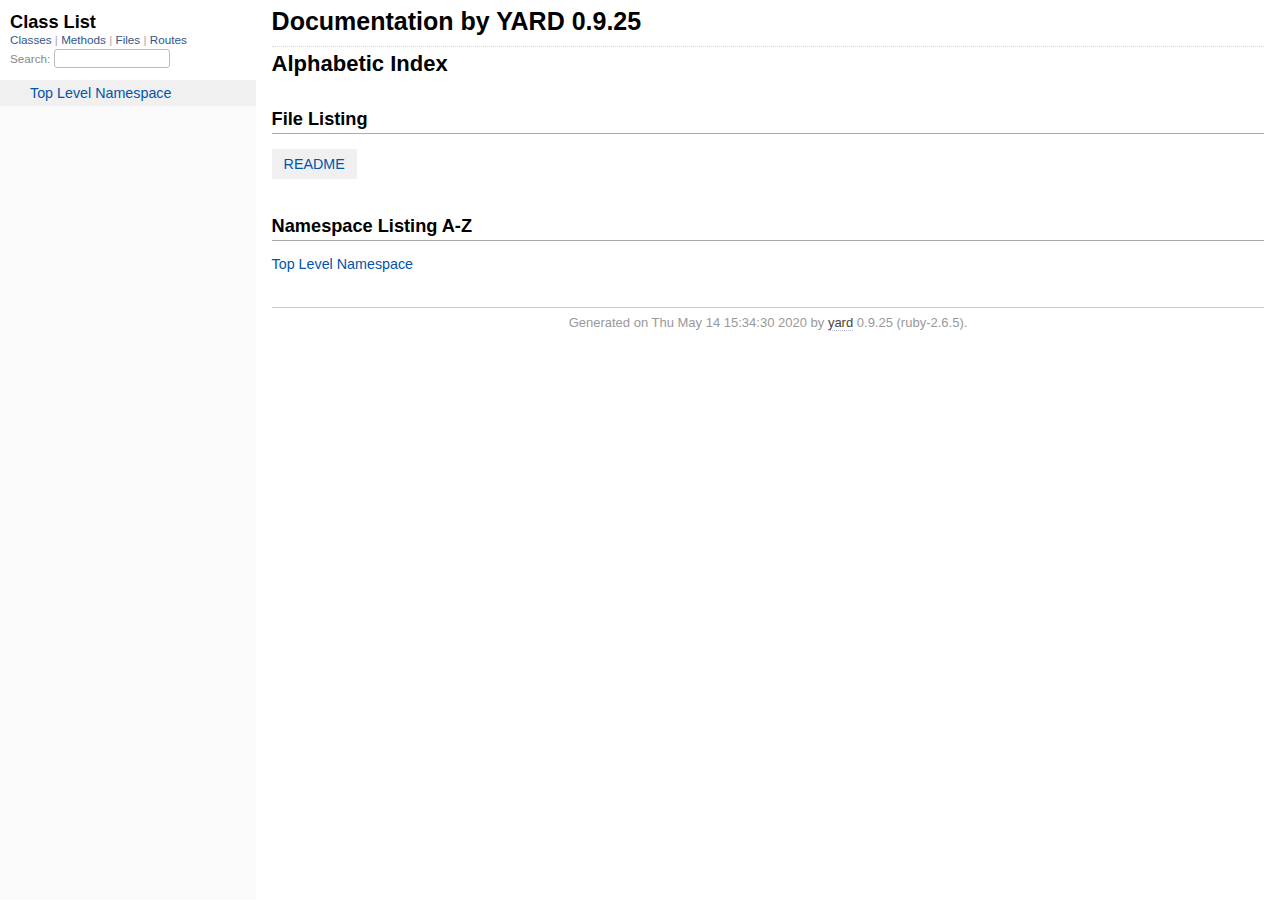
<file: doc/_index.html>
<!DOCTYPE html>
<html>
  <head>
    <meta charset="utf-8">
<meta name="viewport" content="width=device-width, initial-scale=1.0">
<title>
  Documentation by YARD 0.9.25
  
</title>

  <link rel="stylesheet" href="css/style.css" type="text/css" />

  <link rel="stylesheet" href="css/common.css" type="text/css" />

<script type="text/javascript">
  pathId = null;
  relpath = '';
</script>


  <script type="text/javascript" charset="utf-8" src="js/jquery.js"></script>

  <script type="text/javascript" charset="utf-8" src="js/app.js"></script>

  <script type="text/javascript" charset="utf-8" src="js/custom.js"></script>


  </head>
  <body>
    <div class="nav_wrap">
      <iframe id="nav" src="class_list.html?1"></iframe>
      <div id="resizer"></div>
    </div>

    <div id="main" tabindex="-1">
      <div id="header">
        <div id="menu">
  
</div>

        <div id="search">
  
    <a class="full_list_link" id="class_list_link"
        href="class_list.html">

        <svg width="24" height="24">
          <rect x="0" y="4" width="24" height="4" rx="1" ry="1"></rect>
          <rect x="0" y="12" width="24" height="4" rx="1" ry="1"></rect>
          <rect x="0" y="20" width="24" height="4" rx="1" ry="1"></rect>
        </svg>
    </a>
  
</div>
        <div class="clear"></div>
      </div>

      <div id="content"><h1 class="noborder title">Documentation by YARD 0.9.25</h1>
<div id="listing">
  <h1 class="alphaindex">Alphabetic Index</h1>
  
  <h2>File Listing</h2>
  <ul id="files" class="index_inline_list">
  
  
    <li class="r1"><a href="index.html" title="README">README</a></li>
    
  
  </ul>

<div class="clear"></div>
<h2>Namespace Listing A-Z</h2>


  <ul class="toplevel"><li><span class='object_link'><a href="top-level-namespace.html" title="Top Level Namespace (root)">Top Level Namespace</a></span></li></ul>



<table>
  <tr>
    <td valign='top' width="33%">
      
    </td>
  </tr>
</table>

</div>

</div>

      <div id="footer">
  Generated on Thu May 14 15:34:30 2020 by
  <a href="http://yardoc.org" title="Yay! A Ruby Documentation Tool" target="_parent">yard</a>
  0.9.25 (ruby-2.6.5).
</div>

    </div>
  </body>
</html>
</file>
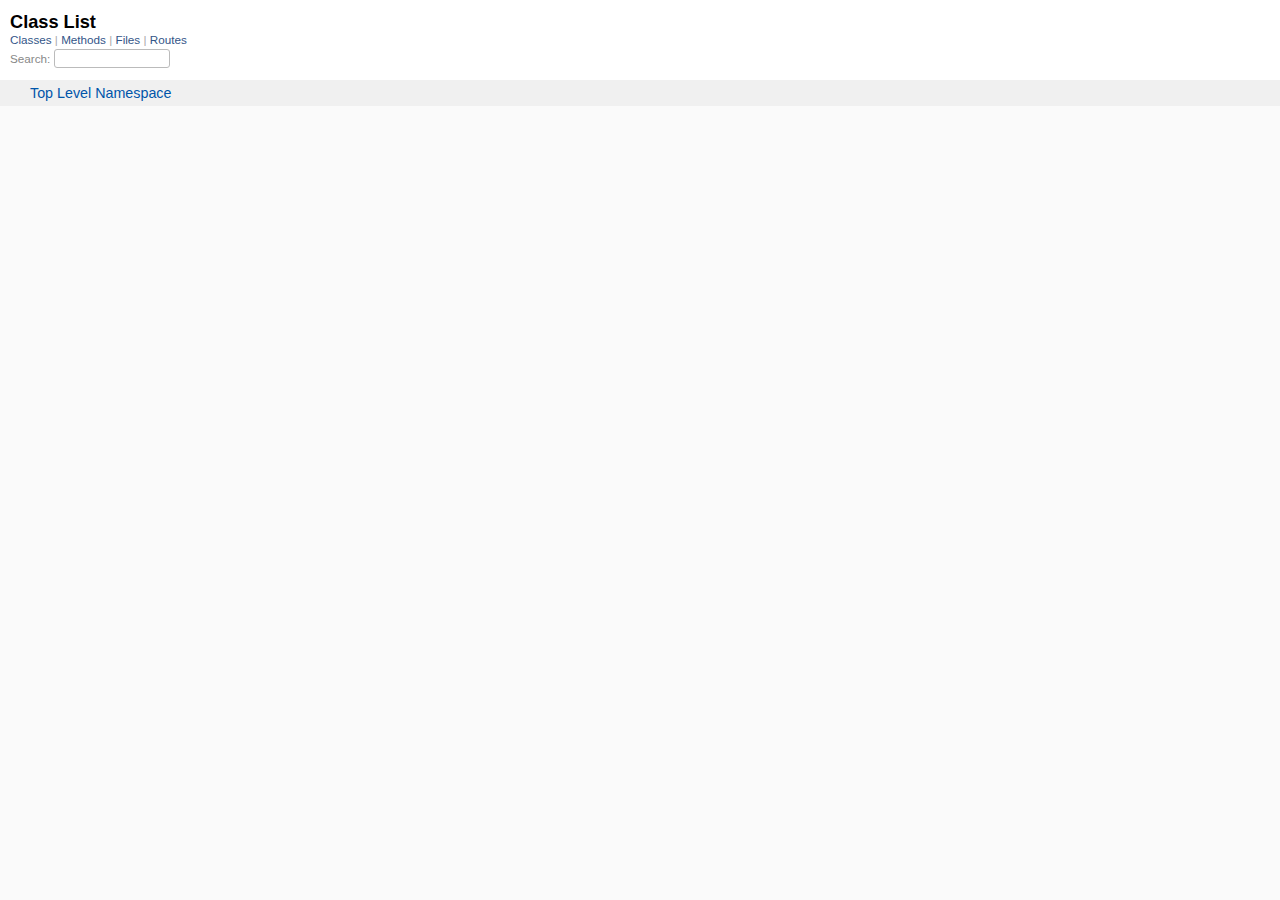
<file: doc/class_list.html>
<!DOCTYPE html>
<html>
  <head>
    <meta name="viewport" content="width=device-width, initial-scale=1.0">
    <meta charset="utf-8" />
    
      <link rel="stylesheet" href="css/full_list.css" type="text/css" media="screen" />
    
      <link rel="stylesheet" href="css/common.css" type="text/css" media="screen" />
    

    
      <script type="text/javascript" charset="utf-8" src="js/jquery.js"></script>
    
      <script type="text/javascript" charset="utf-8" src="js/full_list.js"></script>
    

    <title>Class List</title>
    <base id="base_target" target="_parent" />
  </head>
  <body>
    <div id="content">
      <div class="fixed_header">
        <h1 id="full_list_header">Class List</h1>
        <div id="full_list_nav">
          
            <span><a target="_self" href="class_list.html">
              Classes
            </a></span>
          
            <span><a target="_self" href="method_list.html">
              Methods
            </a></span>
          
            <span><a target="_self" href="file_list.html">
              Files
            </a></span>
          
            <span><a target="_self" href="route_list.html">
              Routes
            </a></span>
          
        </div>

        <div id="search">Search: <input type="text" /></div>
      </div>

      <ul id="full_list" class="class">
        <li id="object_" class="odd"><div class="item" style="padding-left:30px"><span class='object_link'><a href="top-level-namespace.html" title="Top Level Namespace (root)">Top Level Namespace</a></span></div></li>


      </ul>
    </div>
  </body>
</html>
</file>
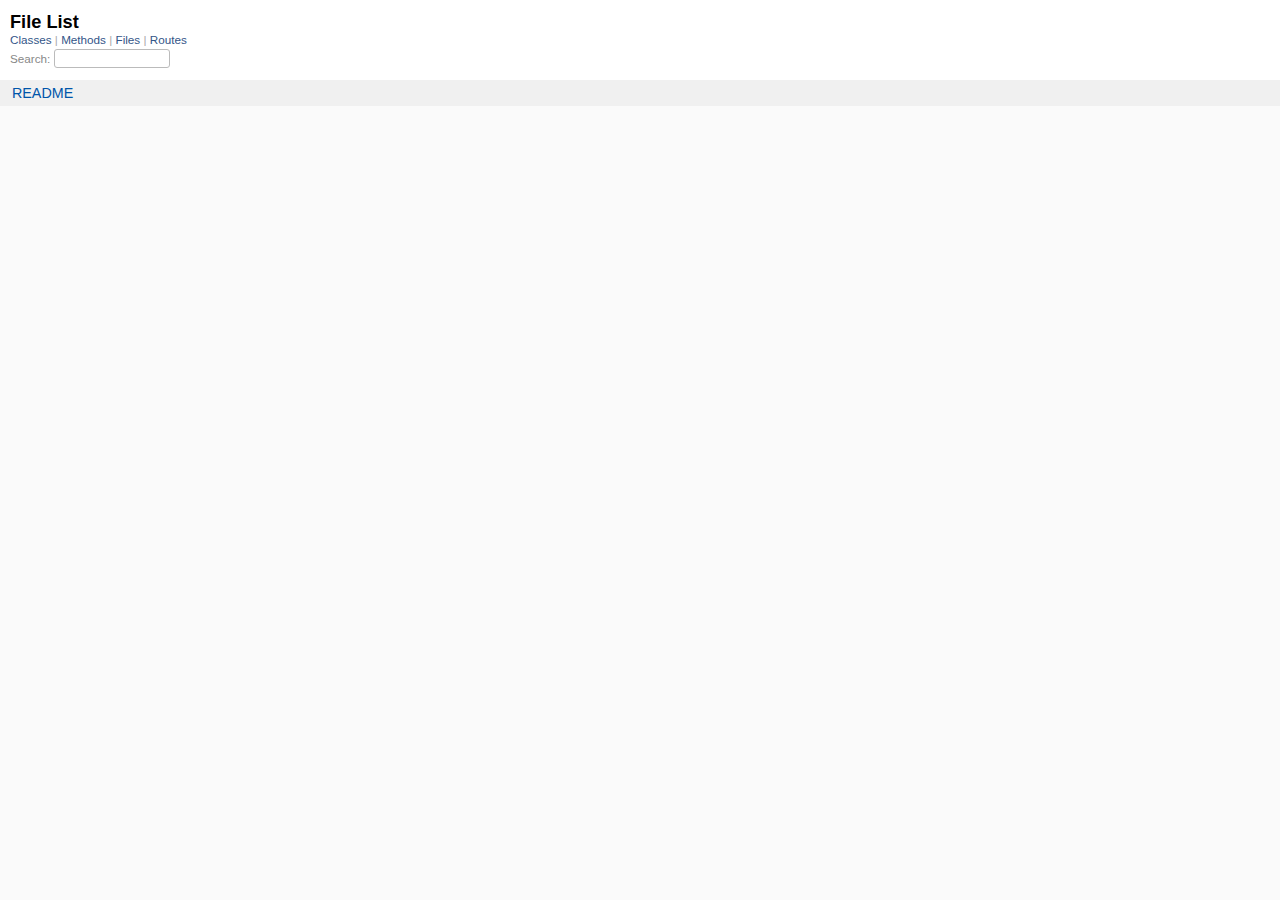
<file: doc/file_list.html>
<!DOCTYPE html>
<html>
  <head>
    <meta name="viewport" content="width=device-width, initial-scale=1.0">
    <meta charset="utf-8" />
    
      <link rel="stylesheet" href="css/full_list.css" type="text/css" media="screen" />
    
      <link rel="stylesheet" href="css/common.css" type="text/css" media="screen" />
    

    
      <script type="text/javascript" charset="utf-8" src="js/jquery.js"></script>
    
      <script type="text/javascript" charset="utf-8" src="js/full_list.js"></script>
    

    <title>File List</title>
    <base id="base_target" target="_parent" />
  </head>
  <body>
    <div id="content">
      <div class="fixed_header">
        <h1 id="full_list_header">File List</h1>
        <div id="full_list_nav">
          
            <span><a target="_self" href="class_list.html">
              Classes
            </a></span>
          
            <span><a target="_self" href="method_list.html">
              Methods
            </a></span>
          
            <span><a target="_self" href="file_list.html">
              Files
            </a></span>
          
            <span><a target="_self" href="route_list.html">
              Routes
            </a></span>
          
        </div>

        <div id="search">Search: <input type="text" /></div>
      </div>

      <ul id="full_list" class="file">
        

  <li id="object_README" class="odd">
    <div class="item"><span class="object_link"><a href="index.html" title="README">README</a></span></div>
  </li>
  


      </ul>
    </div>
  </body>
</html>
</file>
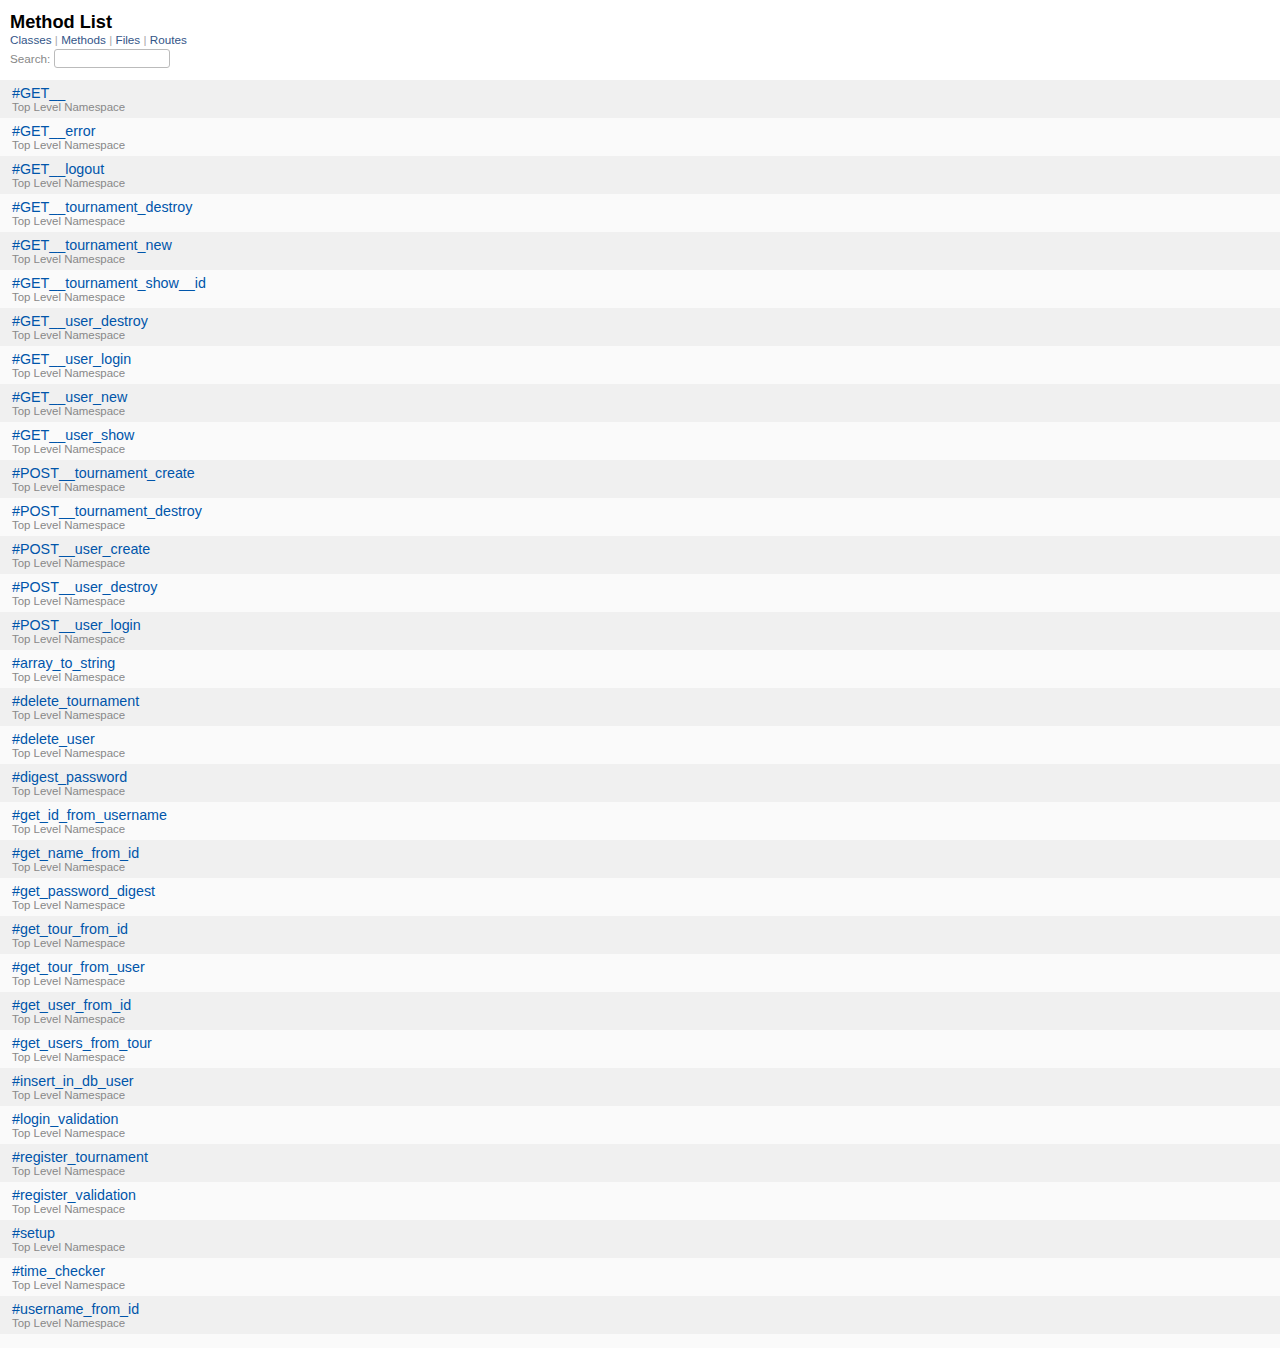
<file: doc/method_list.html>
<!DOCTYPE html>
<html>
  <head>
    <meta name="viewport" content="width=device-width, initial-scale=1.0">
    <meta charset="utf-8" />
    
      <link rel="stylesheet" href="css/full_list.css" type="text/css" media="screen" />
    
      <link rel="stylesheet" href="css/common.css" type="text/css" media="screen" />
    

    
      <script type="text/javascript" charset="utf-8" src="js/jquery.js"></script>
    
      <script type="text/javascript" charset="utf-8" src="js/full_list.js"></script>
    

    <title>Method List</title>
    <base id="base_target" target="_parent" />
  </head>
  <body>
    <div id="content">
      <div class="fixed_header">
        <h1 id="full_list_header">Method List</h1>
        <div id="full_list_nav">
          
            <span><a target="_self" href="class_list.html">
              Classes
            </a></span>
          
            <span><a target="_self" href="method_list.html">
              Methods
            </a></span>
          
            <span><a target="_self" href="file_list.html">
              Files
            </a></span>
          
            <span><a target="_self" href="route_list.html">
              Routes
            </a></span>
          
        </div>

        <div id="search">Search: <input type="text" /></div>
      </div>

      <ul id="full_list" class="method">
        

  <li class="odd ">
    <div class="item">
      <span class='object_link'><a href="top-level-namespace.html#GET__-instance_method" title="#GET__ (method)">#GET__</a></span>
      <small>Top Level Namespace</small>
    </div>
  </li>
  

  <li class="even ">
    <div class="item">
      <span class='object_link'><a href="top-level-namespace.html#GET__error-instance_method" title="#GET__error (method)">#GET__error</a></span>
      <small>Top Level Namespace</small>
    </div>
  </li>
  

  <li class="odd ">
    <div class="item">
      <span class='object_link'><a href="top-level-namespace.html#GET__logout-instance_method" title="#GET__logout (method)">#GET__logout</a></span>
      <small>Top Level Namespace</small>
    </div>
  </li>
  

  <li class="even ">
    <div class="item">
      <span class='object_link'><a href="top-level-namespace.html#GET__tournament_destroy-instance_method" title="#GET__tournament_destroy (method)">#GET__tournament_destroy</a></span>
      <small>Top Level Namespace</small>
    </div>
  </li>
  

  <li class="odd ">
    <div class="item">
      <span class='object_link'><a href="top-level-namespace.html#GET__tournament_new-instance_method" title="#GET__tournament_new (method)">#GET__tournament_new</a></span>
      <small>Top Level Namespace</small>
    </div>
  </li>
  

  <li class="even ">
    <div class="item">
      <span class='object_link'><a href="top-level-namespace.html#GET__tournament_show__id-instance_method" title="#GET__tournament_show__id (method)">#GET__tournament_show__id</a></span>
      <small>Top Level Namespace</small>
    </div>
  </li>
  

  <li class="odd ">
    <div class="item">
      <span class='object_link'><a href="top-level-namespace.html#GET__user_destroy-instance_method" title="#GET__user_destroy (method)">#GET__user_destroy</a></span>
      <small>Top Level Namespace</small>
    </div>
  </li>
  

  <li class="even ">
    <div class="item">
      <span class='object_link'><a href="top-level-namespace.html#GET__user_login-instance_method" title="#GET__user_login (method)">#GET__user_login</a></span>
      <small>Top Level Namespace</small>
    </div>
  </li>
  

  <li class="odd ">
    <div class="item">
      <span class='object_link'><a href="top-level-namespace.html#GET__user_new-instance_method" title="#GET__user_new (method)">#GET__user_new</a></span>
      <small>Top Level Namespace</small>
    </div>
  </li>
  

  <li class="even ">
    <div class="item">
      <span class='object_link'><a href="top-level-namespace.html#GET__user_show-instance_method" title="#GET__user_show (method)">#GET__user_show</a></span>
      <small>Top Level Namespace</small>
    </div>
  </li>
  

  <li class="odd ">
    <div class="item">
      <span class='object_link'><a href="top-level-namespace.html#POST__tournament_create-instance_method" title="#POST__tournament_create (method)">#POST__tournament_create</a></span>
      <small>Top Level Namespace</small>
    </div>
  </li>
  

  <li class="even ">
    <div class="item">
      <span class='object_link'><a href="top-level-namespace.html#POST__tournament_destroy-instance_method" title="#POST__tournament_destroy (method)">#POST__tournament_destroy</a></span>
      <small>Top Level Namespace</small>
    </div>
  </li>
  

  <li class="odd ">
    <div class="item">
      <span class='object_link'><a href="top-level-namespace.html#POST__user_create-instance_method" title="#POST__user_create (method)">#POST__user_create</a></span>
      <small>Top Level Namespace</small>
    </div>
  </li>
  

  <li class="even ">
    <div class="item">
      <span class='object_link'><a href="top-level-namespace.html#POST__user_destroy-instance_method" title="#POST__user_destroy (method)">#POST__user_destroy</a></span>
      <small>Top Level Namespace</small>
    </div>
  </li>
  

  <li class="odd ">
    <div class="item">
      <span class='object_link'><a href="top-level-namespace.html#POST__user_login-instance_method" title="#POST__user_login (method)">#POST__user_login</a></span>
      <small>Top Level Namespace</small>
    </div>
  </li>
  

  <li class="even ">
    <div class="item">
      <span class='object_link'><a href="top-level-namespace.html#array_to_string-instance_method" title="#array_to_string (method)">#array_to_string</a></span>
      <small>Top Level Namespace</small>
    </div>
  </li>
  

  <li class="odd ">
    <div class="item">
      <span class='object_link'><a href="top-level-namespace.html#delete_tournament-instance_method" title="#delete_tournament (method)">#delete_tournament</a></span>
      <small>Top Level Namespace</small>
    </div>
  </li>
  

  <li class="even ">
    <div class="item">
      <span class='object_link'><a href="top-level-namespace.html#delete_user-instance_method" title="#delete_user (method)">#delete_user</a></span>
      <small>Top Level Namespace</small>
    </div>
  </li>
  

  <li class="odd ">
    <div class="item">
      <span class='object_link'><a href="top-level-namespace.html#digest_password-instance_method" title="#digest_password (method)">#digest_password</a></span>
      <small>Top Level Namespace</small>
    </div>
  </li>
  

  <li class="even ">
    <div class="item">
      <span class='object_link'><a href="top-level-namespace.html#get_id_from_username-instance_method" title="#get_id_from_username (method)">#get_id_from_username</a></span>
      <small>Top Level Namespace</small>
    </div>
  </li>
  

  <li class="odd ">
    <div class="item">
      <span class='object_link'><a href="top-level-namespace.html#get_name_from_id-instance_method" title="#get_name_from_id (method)">#get_name_from_id</a></span>
      <small>Top Level Namespace</small>
    </div>
  </li>
  

  <li class="even ">
    <div class="item">
      <span class='object_link'><a href="top-level-namespace.html#get_password_digest-instance_method" title="#get_password_digest (method)">#get_password_digest</a></span>
      <small>Top Level Namespace</small>
    </div>
  </li>
  

  <li class="odd ">
    <div class="item">
      <span class='object_link'><a href="top-level-namespace.html#get_tour_from_id-instance_method" title="#get_tour_from_id (method)">#get_tour_from_id</a></span>
      <small>Top Level Namespace</small>
    </div>
  </li>
  

  <li class="even ">
    <div class="item">
      <span class='object_link'><a href="top-level-namespace.html#get_tour_from_user-instance_method" title="#get_tour_from_user (method)">#get_tour_from_user</a></span>
      <small>Top Level Namespace</small>
    </div>
  </li>
  

  <li class="odd ">
    <div class="item">
      <span class='object_link'><a href="top-level-namespace.html#get_user_from_id-instance_method" title="#get_user_from_id (method)">#get_user_from_id</a></span>
      <small>Top Level Namespace</small>
    </div>
  </li>
  

  <li class="even ">
    <div class="item">
      <span class='object_link'><a href="top-level-namespace.html#get_users_from_tour-instance_method" title="#get_users_from_tour (method)">#get_users_from_tour</a></span>
      <small>Top Level Namespace</small>
    </div>
  </li>
  

  <li class="odd ">
    <div class="item">
      <span class='object_link'><a href="top-level-namespace.html#insert_in_db_user-instance_method" title="#insert_in_db_user (method)">#insert_in_db_user</a></span>
      <small>Top Level Namespace</small>
    </div>
  </li>
  

  <li class="even ">
    <div class="item">
      <span class='object_link'><a href="top-level-namespace.html#login_validation-instance_method" title="#login_validation (method)">#login_validation</a></span>
      <small>Top Level Namespace</small>
    </div>
  </li>
  

  <li class="odd ">
    <div class="item">
      <span class='object_link'><a href="top-level-namespace.html#register_tournament-instance_method" title="#register_tournament (method)">#register_tournament</a></span>
      <small>Top Level Namespace</small>
    </div>
  </li>
  

  <li class="even ">
    <div class="item">
      <span class='object_link'><a href="top-level-namespace.html#register_validation-instance_method" title="#register_validation (method)">#register_validation</a></span>
      <small>Top Level Namespace</small>
    </div>
  </li>
  

  <li class="odd ">
    <div class="item">
      <span class='object_link'><a href="top-level-namespace.html#setup-instance_method" title="#setup (method)">#setup</a></span>
      <small>Top Level Namespace</small>
    </div>
  </li>
  

  <li class="even ">
    <div class="item">
      <span class='object_link'><a href="top-level-namespace.html#time_checker-instance_method" title="#time_checker (method)">#time_checker</a></span>
      <small>Top Level Namespace</small>
    </div>
  </li>
  

  <li class="odd ">
    <div class="item">
      <span class='object_link'><a href="top-level-namespace.html#username_from_id-instance_method" title="#username_from_id (method)">#username_from_id</a></span>
      <small>Top Level Namespace</small>
    </div>
  </li>
  


      </ul>
    </div>
  </body>
</html>
</file>
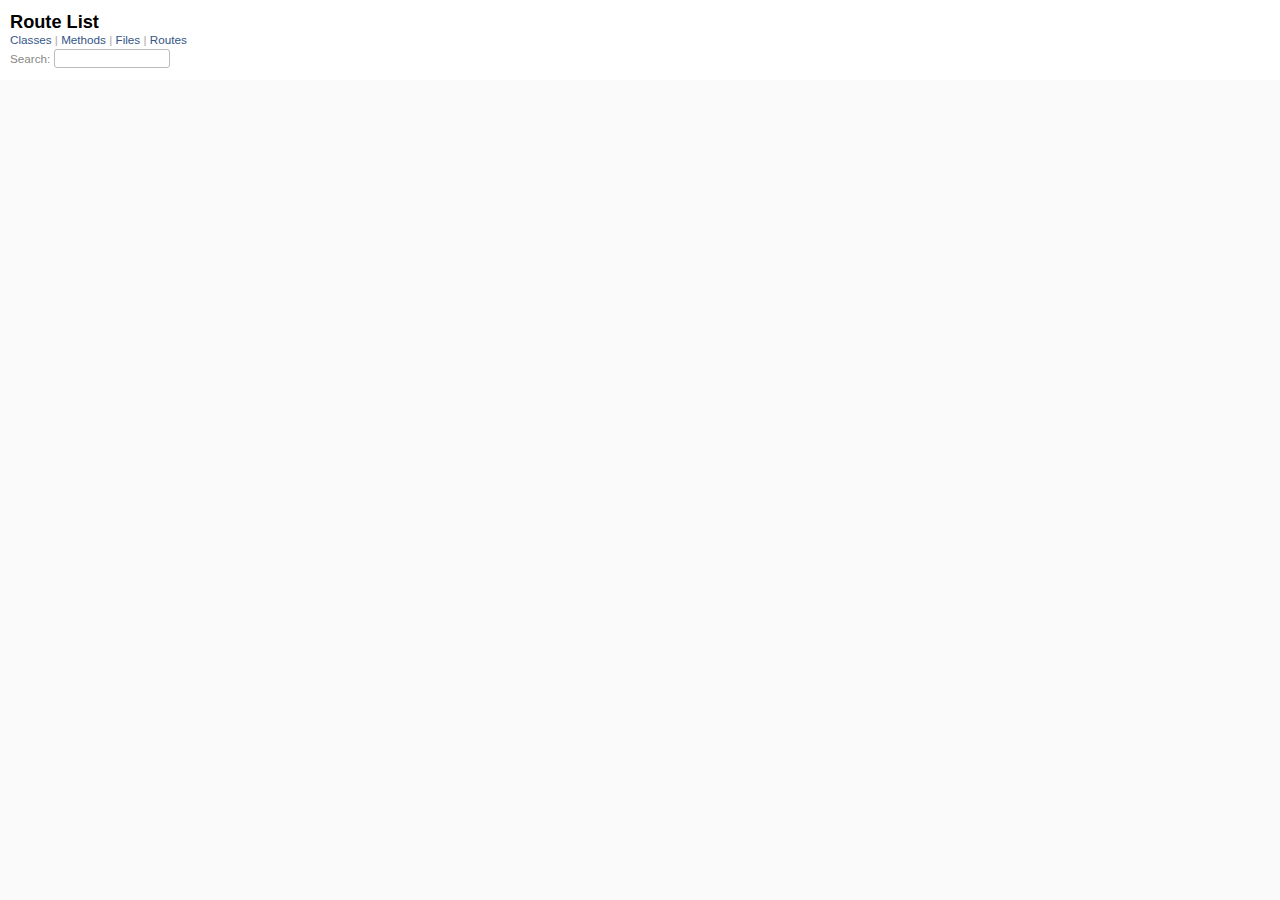
<file: doc/route_list.html>
<!DOCTYPE html>
<html>
  <head>
    <meta name="viewport" content="width=device-width, initial-scale=1.0">
    <meta charset="utf-8" />
    
      <link rel="stylesheet" href="css/full_list.css" type="text/css" media="screen" />
    
      <link rel="stylesheet" href="css/common.css" type="text/css" media="screen" />
    

    
      <script type="text/javascript" charset="utf-8" src="js/jquery.js"></script>
    
      <script type="text/javascript" charset="utf-8" src="js/full_list.js"></script>
    

    <title>Route List</title>
    <base id="base_target" target="_parent" />
  </head>
  <body>
    <div id="content">
      <div class="fixed_header">
        <h1 id="full_list_header">Route List</h1>
        <div id="full_list_nav">
          
            <span><a target="_self" href="class_list.html">
              Classes
            </a></span>
          
            <span><a target="_self" href="method_list.html">
              Methods
            </a></span>
          
            <span><a target="_self" href="file_list.html">
              Files
            </a></span>
          
            <span><a target="_self" href="route_list.html">
              Routes
            </a></span>
          
        </div>

        <div id="search">Search: <input type="text" /></div>
      </div>

      <ul id="full_list" class="class">
        


      </ul>
    </div>
  </body>
</html>
</file>
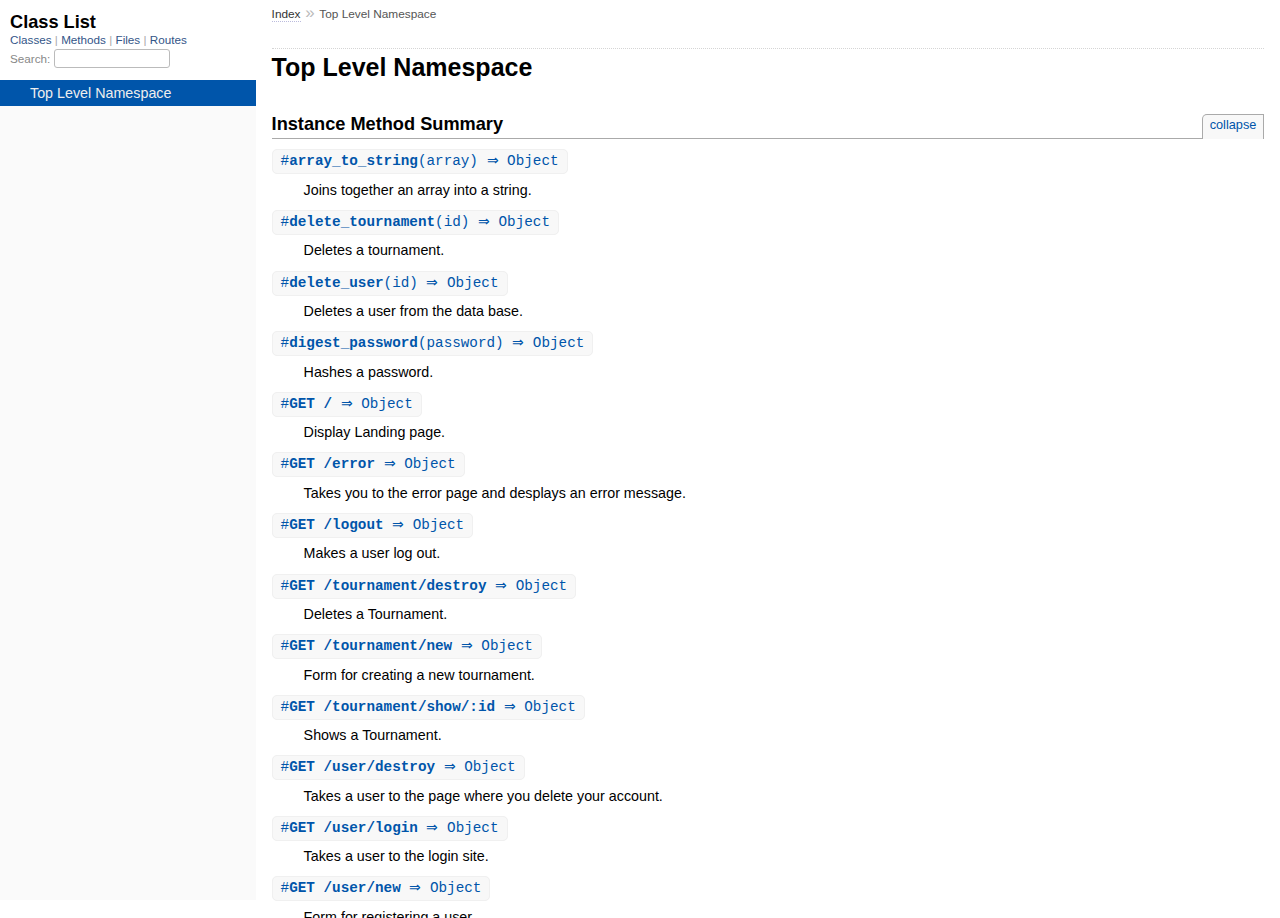
<file: doc/top-level-namespace.html>
<!DOCTYPE html>
<html>
  <head>
    <meta charset="utf-8">
<meta name="viewport" content="width=device-width, initial-scale=1.0">
<title>
  Top Level Namespace
  
    &mdash; Documentation by YARD 0.9.25
  
</title>

  <link rel="stylesheet" href="css/style.css" type="text/css" />

  <link rel="stylesheet" href="css/common.css" type="text/css" />

<script type="text/javascript">
  pathId = "";
  relpath = '';
</script>


  <script type="text/javascript" charset="utf-8" src="js/jquery.js"></script>

  <script type="text/javascript" charset="utf-8" src="js/app.js"></script>

  <script type="text/javascript" charset="utf-8" src="js/custom.js"></script>


  </head>
  <body>
    <div class="nav_wrap">
      <iframe id="nav" src="class_list.html?1"></iframe>
      <div id="resizer"></div>
    </div>

    <div id="main" tabindex="-1">
      <div id="header">
        <div id="menu">
  
    <a href="_index.html">Index</a> &raquo;
    
    
    <span class="title">Top Level Namespace</span>
  
</div>

        <div id="search">
  
    <a class="full_list_link" id="class_list_link"
        href="class_list.html">

        <svg width="24" height="24">
          <rect x="0" y="4" width="24" height="4" rx="1" ry="1"></rect>
          <rect x="0" y="12" width="24" height="4" rx="1" ry="1"></rect>
          <rect x="0" y="20" width="24" height="4" rx="1" ry="1"></rect>
        </svg>
    </a>
  
</div>
        <div class="clear"></div>
      </div>

      <div id="content"><h1>Top Level Namespace
  
  
  
</h1>
<div class="box_info">
  

  
  
  
  
  

  

  
</div>








  
    <h2>
      Instance Method Summary
      <small><a href="#" class="summary_toggle">collapse</a></small>
    </h2>

    <ul class="summary">
      
        <li class="public ">
  <span class="summary_signature">
    
      <a href="top-level-namespace.html#array_to_string-instance_method" title="#array_to_string (instance method)">#<strong>array_to_string</strong>(array)  &#x21d2; Object </a>
    

    
  </span>
  
  
  
  
  
  
  

  
    <span class="summary_desc"><div class='inline'>
<p>Joins together an array into a string.</p>
</div></span>
  
</li>

      
        <li class="public ">
  <span class="summary_signature">
    
      <a href="top-level-namespace.html#delete_tournament-instance_method" title="#delete_tournament (instance method)">#<strong>delete_tournament</strong>(id)  &#x21d2; Object </a>
    

    
  </span>
  
  
  
  
  
  
  

  
    <span class="summary_desc"><div class='inline'>
<p>Deletes a tournament.</p>
</div></span>
  
</li>

      
        <li class="public ">
  <span class="summary_signature">
    
      <a href="top-level-namespace.html#delete_user-instance_method" title="#delete_user (instance method)">#<strong>delete_user</strong>(id)  &#x21d2; Object </a>
    

    
  </span>
  
  
  
  
  
  
  

  
    <span class="summary_desc"><div class='inline'>
<p>Deletes a user from the data base.</p>
</div></span>
  
</li>

      
        <li class="public ">
  <span class="summary_signature">
    
      <a href="top-level-namespace.html#digest_password-instance_method" title="#digest_password (instance method)">#<strong>digest_password</strong>(password)  &#x21d2; Object </a>
    

    
  </span>
  
  
  
  
  
  
  

  
    <span class="summary_desc"><div class='inline'>
<p>Hashes a password.</p>
</div></span>
  
</li>

      
        <li class="public ">
  <span class="summary_signature">
    
      <a href="top-level-namespace.html#GET__-instance_method" title="#GET / (instance method)">#<strong>GET /</strong>  &#x21d2; Object </a>
    

    
  </span>
  
  
  
  
  
  
  

  
    <span class="summary_desc"><div class='inline'>
<p>Display Landing page.</p>
</div></span>
  
</li>

      
        <li class="public ">
  <span class="summary_signature">
    
      <a href="top-level-namespace.html#GET__error-instance_method" title="#GET /error (instance method)">#<strong>GET /error</strong>  &#x21d2; Object </a>
    

    
  </span>
  
  
  
  
  
  
  

  
    <span class="summary_desc"><div class='inline'>
<p>Takes you to the error page and desplays an error message.</p>
</div></span>
  
</li>

      
        <li class="public ">
  <span class="summary_signature">
    
      <a href="top-level-namespace.html#GET__logout-instance_method" title="#GET /logout (instance method)">#<strong>GET /logout</strong>  &#x21d2; Object </a>
    

    
  </span>
  
  
  
  
  
  
  

  
    <span class="summary_desc"><div class='inline'>
<p>Makes a user log out.</p>
</div></span>
  
</li>

      
        <li class="public ">
  <span class="summary_signature">
    
      <a href="top-level-namespace.html#GET__tournament_destroy-instance_method" title="#GET /tournament/destroy (instance method)">#<strong>GET /tournament/destroy</strong>  &#x21d2; Object </a>
    

    
  </span>
  
  
  
  
  
  
  

  
    <span class="summary_desc"><div class='inline'>
<p>Deletes a Tournament.</p>
</div></span>
  
</li>

      
        <li class="public ">
  <span class="summary_signature">
    
      <a href="top-level-namespace.html#GET__tournament_new-instance_method" title="#GET /tournament/new (instance method)">#<strong>GET /tournament/new</strong>  &#x21d2; Object </a>
    

    
  </span>
  
  
  
  
  
  
  

  
    <span class="summary_desc"><div class='inline'>
<p>Form for creating a new tournament.</p>
</div></span>
  
</li>

      
        <li class="public ">
  <span class="summary_signature">
    
      <a href="top-level-namespace.html#GET__tournament_show__id-instance_method" title="#GET /tournament/show/:id (instance method)">#<strong>GET /tournament/show/:id</strong>  &#x21d2; Object </a>
    

    
  </span>
  
  
  
  
  
  
  

  
    <span class="summary_desc"><div class='inline'>
<p>Shows a Tournament.</p>
</div></span>
  
</li>

      
        <li class="public ">
  <span class="summary_signature">
    
      <a href="top-level-namespace.html#GET__user_destroy-instance_method" title="#GET /user/destroy (instance method)">#<strong>GET /user/destroy</strong>  &#x21d2; Object </a>
    

    
  </span>
  
  
  
  
  
  
  

  
    <span class="summary_desc"><div class='inline'>
<p>Takes a user to the page where you delete your account.</p>
</div></span>
  
</li>

      
        <li class="public ">
  <span class="summary_signature">
    
      <a href="top-level-namespace.html#GET__user_login-instance_method" title="#GET /user/login (instance method)">#<strong>GET /user/login</strong>  &#x21d2; Object </a>
    

    
  </span>
  
  
  
  
  
  
  

  
    <span class="summary_desc"><div class='inline'>
<p>Takes a user to the login site.</p>
</div></span>
  
</li>

      
        <li class="public ">
  <span class="summary_signature">
    
      <a href="top-level-namespace.html#GET__user_new-instance_method" title="#GET /user/new (instance method)">#<strong>GET /user/new</strong>  &#x21d2; Object </a>
    

    
  </span>
  
  
  
  
  
  
  

  
    <span class="summary_desc"><div class='inline'>
<p>Form for registering a user.</p>
</div></span>
  
</li>

      
        <li class="public ">
  <span class="summary_signature">
    
      <a href="top-level-namespace.html#GET__user_show-instance_method" title="#GET /user/show (instance method)">#<strong>GET /user/show</strong>  &#x21d2; Object </a>
    

    
  </span>
  
  
  
  
  
  
  

  
    <span class="summary_desc"><div class='inline'>
<p>Showes you profile.</p>
</div></span>
  
</li>

      
        <li class="public ">
  <span class="summary_signature">
    
      <a href="top-level-namespace.html#get_id_from_username-instance_method" title="#get_id_from_username (instance method)">#<strong>get_id_from_username</strong>(username)  &#x21d2; Object </a>
    

    
  </span>
  
  
  
  
  
  
  

  
    <span class="summary_desc"><div class='inline'>
<p>Returns the user id when given a username.</p>
</div></span>
  
</li>

      
        <li class="public ">
  <span class="summary_signature">
    
      <a href="top-level-namespace.html#get_name_from_id-instance_method" title="#get_name_from_id (instance method)">#<strong>get_name_from_id</strong>(id)  &#x21d2; Object </a>
    

    
  </span>
  
  
  
  
  
  
  

  
    <span class="summary_desc"><div class='inline'>
<p>Returns tournament name when given the id.</p>
</div></span>
  
</li>

      
        <li class="public ">
  <span class="summary_signature">
    
      <a href="top-level-namespace.html#get_password_digest-instance_method" title="#get_password_digest (instance method)">#<strong>get_password_digest</strong>(username)  &#x21d2; Object </a>
    

    
  </span>
  
  
  
  
  
  
  

  
    <span class="summary_desc"><div class='inline'>
<p>Returns the hashed password when given a username.</p>
</div></span>
  
</li>

      
        <li class="public ">
  <span class="summary_signature">
    
      <a href="top-level-namespace.html#get_tour_from_id-instance_method" title="#get_tour_from_id (instance method)">#<strong>get_tour_from_id</strong>(id)  &#x21d2; Object </a>
    

    
  </span>
  
  
  
  
  
  
  

  
    <span class="summary_desc"><div class='inline'>
<p>Returns everything from a tournament when given the id.</p>
</div></span>
  
</li>

      
        <li class="public ">
  <span class="summary_signature">
    
      <a href="top-level-namespace.html#get_tour_from_user-instance_method" title="#get_tour_from_user (instance method)">#<strong>get_tour_from_user</strong>(user_id)  &#x21d2; Object </a>
    

    
  </span>
  
  
  
  
  
  
  

  
    <span class="summary_desc"><div class='inline'>
<p>Returns an array of all the tournaments they participate(d) in.</p>
</div></span>
  
</li>

      
        <li class="public ">
  <span class="summary_signature">
    
      <a href="top-level-namespace.html#get_user_from_id-instance_method" title="#get_user_from_id (instance method)">#<strong>get_user_from_id</strong>(id)  &#x21d2; Object </a>
    

    
  </span>
  
  
  
  
  
  
  

  
    <span class="summary_desc"><div class='inline'>
<p>Returns all the info about a user.</p>
</div></span>
  
</li>

      
        <li class="public ">
  <span class="summary_signature">
    
      <a href="top-level-namespace.html#get_users_from_tour-instance_method" title="#get_users_from_tour (instance method)">#<strong>get_users_from_tour</strong>(tournament_id)  &#x21d2; Object </a>
    

    
  </span>
  
  
  
  
  
  
  

  
    <span class="summary_desc"><div class='inline'>
<p>Returns all the users who participate in a specific tournament.</p>
</div></span>
  
</li>

      
        <li class="public ">
  <span class="summary_signature">
    
      <a href="top-level-namespace.html#insert_in_db_user-instance_method" title="#insert_in_db_user (instance method)">#<strong>insert_in_db_user</strong>(table, column, content)  &#x21d2; Object </a>
    

    
  </span>
  
  
  
  
  
  
  

  
    <span class="summary_desc"><div class='inline'>
<p>Inserts content into user.</p>
</div></span>
  
</li>

      
        <li class="public ">
  <span class="summary_signature">
    
      <a href="top-level-namespace.html#login_validation-instance_method" title="#login_validation (instance method)">#<strong>login_validation</strong>(username, password)  &#x21d2; Object </a>
    

    
  </span>
  
  
  
  
  
  
  

  
    <span class="summary_desc"><div class='inline'>
<p>Validates a login attempt.</p>
</div></span>
  
</li>

      
        <li class="public ">
  <span class="summary_signature">
    
      <a href="top-level-namespace.html#POST__tournament_create-instance_method" title="#POST /tournament/create (instance method)">#<strong>POST /tournament/create</strong>  &#x21d2; Object </a>
    

    
  </span>
  
  
  
  
  
  
  

  
    <span class="summary_desc"><div class='inline'>
<p>Creates a new tournament.</p>
</div></span>
  
</li>

      
        <li class="public ">
  <span class="summary_signature">
    
      <a href="top-level-namespace.html#POST__tournament_destroy-instance_method" title="#POST /tournament/destroy (instance method)">#<strong>POST /tournament/destroy</strong>  &#x21d2; Object </a>
    

    
  </span>
  
  
  
  
  
  
  

  
    <span class="summary_desc"><div class='inline'>
<p>Deletes a tournament.</p>
</div></span>
  
</li>

      
        <li class="public ">
  <span class="summary_signature">
    
      <a href="top-level-namespace.html#POST__user_create-instance_method" title="#POST /user/create (instance method)">#<strong>POST /user/create</strong>  &#x21d2; Object </a>
    

    
  </span>
  
  
  
  
  
  
  

  
    <span class="summary_desc"><div class='inline'>
<p>Registers a user.</p>
</div></span>
  
</li>

      
        <li class="public ">
  <span class="summary_signature">
    
      <a href="top-level-namespace.html#POST__user_destroy-instance_method" title="#POST /user/destroy (instance method)">#<strong>POST /user/destroy</strong>  &#x21d2; Object </a>
    

    
  </span>
  
  
  
  
  
  
  

  
    <span class="summary_desc"><div class='inline'>
<p>Deletes account and logs out.</p>
</div></span>
  
</li>

      
        <li class="public ">
  <span class="summary_signature">
    
      <a href="top-level-namespace.html#POST__user_login-instance_method" title="#POST /user/login (instance method)">#<strong>POST /user/login</strong>  &#x21d2; Object </a>
    

    
  </span>
  
  
  
  
  
  
  

  
    <span class="summary_desc"><div class='inline'>
<p>Logs a user in.</p>
</div></span>
  
</li>

      
        <li class="public ">
  <span class="summary_signature">
    
      <a href="top-level-namespace.html#register_tournament-instance_method" title="#register_tournament (instance method)">#<strong>register_tournament</strong>(name, players, admin)  &#x21d2; Object </a>
    

    
  </span>
  
  
  
  
  
  
  

  
    <span class="summary_desc"><div class='inline'>
<p>Registers a Tournament.</p>
</div></span>
  
</li>

      
        <li class="public ">
  <span class="summary_signature">
    
      <a href="top-level-namespace.html#register_validation-instance_method" title="#register_validation (instance method)">#<strong>register_validation</strong>(username, password, confirm)  &#x21d2; Object </a>
    

    
  </span>
  
  
  
  
  
  
  

  
    <span class="summary_desc"><div class='inline'>
<p>Validates a registeration attempt.</p>
</div></span>
  
</li>

      
        <li class="public ">
  <span class="summary_signature">
    
      <a href="top-level-namespace.html#setup-instance_method" title="#setup (instance method)">#<strong>setup</strong>  &#x21d2; Object </a>
    

    
  </span>
  
  
  
  
  
  
  

  
    <span class="summary_desc"><div class='inline'>
<p>Function that sets up essential hash.</p>
</div></span>
  
</li>

      
        <li class="public ">
  <span class="summary_signature">
    
      <a href="top-level-namespace.html#time_checker-instance_method" title="#time_checker (instance method)">#<strong>time_checker</strong>(time)  &#x21d2; Object </a>
    

    
  </span>
  
  
  
  
  
  
  

  
    <span class="summary_desc"><div class='inline'>
<p>Function that validates if a log-in attempt is valid.</p>
</div></span>
  
</li>

      
        <li class="public ">
  <span class="summary_signature">
    
      <a href="top-level-namespace.html#username_from_id-instance_method" title="#username_from_id (instance method)">#<strong>username_from_id</strong>(id)  &#x21d2; Object </a>
    

    
  </span>
  
  
  
  
  
  
  

  
    <span class="summary_desc"><div class='inline'>
<p>Returns username from id.</p>
</div></span>
  
</li>

      
    </ul>
  



  <div id="instance_method_details" class="method_details_list">
    <h2>Instance Method Details</h2>

    
      <div class="method_details first">
  <h3 class="signature first" id="array_to_string-instance_method">
  
    #<strong>array_to_string</strong>(array)  &#x21d2; <tt>Object</tt> 
  

  

  
</h3><div class="docstring">
  <div class="discussion">
    
<p>Joins together an array into a string</p>


  </div>
</div>
<div class="tags">
  <p class="tag_title">Parameters:</p>
<ul class="param">
  
    <li>
      
        <span class='name'>array,</span>
      
      
        <span class='type'>(<tt>Array</tt>)</span>
      
      
      
        &mdash;
        <div class='inline'>
<p>an array</p>
</div>
      
    </li>
  
</ul>




</div><table class="source_code">
  <tr>
    <td>
      <pre class="lines">


43
44
45
46
47
48
49
50
51
52
53</pre>
    </td>
    <td>
      <pre class="code"><span class="info file"># File 'model.rb', line 43</span>

<span class='kw'>def</span> <span class='id identifier rubyid_array_to_string'>array_to_string</span><span class='lparen'>(</span><span class='id identifier rubyid_array'>array</span><span class='rparen'>)</span>

    <span class='id identifier rubyid_string'>string</span> <span class='op'>=</span> <span class='tstring'><span class='tstring_beg'>&quot;</span><span class='tstring_end'>&quot;</span></span>

    <span class='id identifier rubyid_array'>array</span><span class='period'>.</span><span class='id identifier rubyid_each'>each</span> <span class='kw'>do</span> <span class='op'>|</span><span class='id identifier rubyid_a'>a</span><span class='op'>|</span>
        <span class='id identifier rubyid_string'>string</span> <span class='op'>+=</span> <span class='id identifier rubyid_a'>a</span><span class='period'>.</span><span class='id identifier rubyid_to_s'>to_s</span> <span class='op'>+</span> <span class='tstring'><span class='tstring_beg'>&quot;</span><span class='tstring_content'>, </span><span class='tstring_end'>&quot;</span></span>
    <span class='kw'>end</span>

    <span class='kw'>return</span> <span class='id identifier rubyid_string'>string</span><span class='lbracket'>[</span><span class='int'>0</span><span class='op'>...</span><span class='op'>-</span><span class='int'>2</span><span class='rbracket'>]</span>

<span class='kw'>end</span></pre>
    </td>
  </tr>
</table>
</div>
    
      <div class="method_details ">
  <h3 class="signature " id="delete_tournament-instance_method">
  
    #<strong>delete_tournament</strong>(id)  &#x21d2; <tt>Object</tt> 
  

  

  
</h3><div class="docstring">
  <div class="discussion">
    
<p>Deletes a tournament</p>


  </div>
</div>
<div class="tags">
  



</div><table class="source_code">
  <tr>
    <td>
      <pre class="lines">


162
163
164
165</pre>
    </td>
    <td>
      <pre class="code"><span class="info file"># File 'model.rb', line 162</span>

<span class='kw'>def</span> <span class='id identifier rubyid_delete_tournament'>delete_tournament</span><span class='lparen'>(</span><span class='id identifier rubyid_id'>id</span><span class='rparen'>)</span>
    <span class='gvar'>$db</span><span class='period'>.</span><span class='id identifier rubyid_execute'>execute</span><span class='lparen'>(</span><span class='tstring'><span class='tstring_beg'>&quot;</span><span class='tstring_content'>DELETE FROM tournaments WHERE id=?</span><span class='tstring_end'>&quot;</span></span><span class='comma'>,</span><span class='id identifier rubyid_id'>id</span><span class='rparen'>)</span>
    <span class='gvar'>$db</span><span class='period'>.</span><span class='id identifier rubyid_execute'>execute</span><span class='lparen'>(</span><span class='tstring'><span class='tstring_beg'>&quot;</span><span class='tstring_content'>DELETE FROM tour_user_relations WHERE tournament_id=?</span><span class='tstring_end'>&quot;</span></span><span class='comma'>,</span><span class='id identifier rubyid_id'>id</span><span class='rparen'>)</span>
<span class='kw'>end</span></pre>
    </td>
  </tr>
</table>
</div>
    
      <div class="method_details ">
  <h3 class="signature " id="delete_user-instance_method">
  
    #<strong>delete_user</strong>(id)  &#x21d2; <tt>Object</tt> 
  

  

  
</h3><div class="docstring">
  <div class="discussion">
    
<p>Deletes a user from the data base</p>


  </div>
</div>
<div class="tags">
  <p class="tag_title">Parameters:</p>
<ul class="param">
  
    <li>
      
        <span class='name'>id,</span>
      
      
        <span class='type'>(<tt>Integer</tt>)</span>
      
      
      
        &mdash;
        <div class='inline'>
<p>the id of the user who wishes to be deleted</p>
</div>
      
    </li>
  
</ul>




</div><table class="source_code">
  <tr>
    <td>
      <pre class="lines">


108
109
110
111
112
113
114
115
116
117
118
119</pre>
    </td>
    <td>
      <pre class="code"><span class="info file"># File 'model.rb', line 108</span>

<span class='kw'>def</span> <span class='id identifier rubyid_delete_user'>delete_user</span><span class='lparen'>(</span><span class='id identifier rubyid_id'>id</span><span class='rparen'>)</span>
    <span class='gvar'>$db</span><span class='period'>.</span><span class='id identifier rubyid_execute'>execute</span><span class='lparen'>(</span><span class='tstring'><span class='tstring_beg'>&quot;</span><span class='tstring_content'>DELETE FROM users WHERE id=?</span><span class='tstring_end'>&quot;</span></span><span class='comma'>,</span><span class='id identifier rubyid_id'>id</span><span class='rparen'>)</span>
    <span class='id identifier rubyid_ids'>ids</span> <span class='op'>=</span> <span class='gvar'>$db</span><span class='period'>.</span><span class='id identifier rubyid_execute'>execute</span><span class='lparen'>(</span><span class='tstring'><span class='tstring_beg'>&quot;</span><span class='tstring_content'>SELECT id FROM tournaments WHERE judge_id=?</span><span class='tstring_end'>&quot;</span></span><span class='comma'>,</span><span class='id identifier rubyid_id'>id</span><span class='rparen'>)</span>
    <span class='kw'>if</span> <span class='id identifier rubyid_ids'>ids</span><span class='period'>.</span><span class='id identifier rubyid_length'>length</span> <span class='op'>!=</span> <span class='int'>0</span>
        <span class='id identifier rubyid_ids'>ids</span><span class='period'>.</span><span class='id identifier rubyid_each'>each</span> <span class='kw'>do</span> <span class='op'>|</span><span class='id identifier rubyid_id'>id</span><span class='op'>|</span>
            <span class='gvar'>$db</span><span class='period'>.</span><span class='id identifier rubyid_execute'>execute</span><span class='lparen'>(</span><span class='tstring'><span class='tstring_beg'>&quot;</span><span class='tstring_content'>DELETE FROM tour_user_relations WHERE tournament_id=?</span><span class='tstring_end'>&quot;</span></span><span class='comma'>,</span> <span class='id identifier rubyid_id'>id</span><span class='period'>.</span><span class='id identifier rubyid_first'>first</span><span class='lbracket'>[</span><span class='tstring'><span class='tstring_beg'>&quot;</span><span class='tstring_content'>id</span><span class='tstring_end'>&quot;</span></span><span class='rbracket'>]</span><span class='rparen'>)</span>
        <span class='kw'>end</span>
    <span class='kw'>end</span>
    <span class='gvar'>$db</span><span class='period'>.</span><span class='id identifier rubyid_execute'>execute</span><span class='lparen'>(</span><span class='tstring'><span class='tstring_beg'>&quot;</span><span class='tstring_content'>DELETE FROM tournaments WHERE judge_id=?</span><span class='tstring_end'>&quot;</span></span><span class='comma'>,</span><span class='id identifier rubyid_id'>id</span><span class='rparen'>)</span>
    <span class='gvar'>$db</span><span class='period'>.</span><span class='id identifier rubyid_execute'>execute</span><span class='lparen'>(</span><span class='tstring'><span class='tstring_beg'>&quot;</span><span class='tstring_content'>DELETE FROM tour_user_relations WHERE user_id=?</span><span class='tstring_end'>&quot;</span></span><span class='comma'>,</span><span class='id identifier rubyid_id'>id</span><span class='rparen'>)</span>
    <span class='gvar'>$db</span><span class='period'>.</span><span class='id identifier rubyid_execute'>execute</span><span class='lparen'>(</span><span class='tstring'><span class='tstring_beg'>&quot;</span><span class='tstring_content'>SELECT id FROM tournaments WHERE judge_id=?</span><span class='tstring_end'>&quot;</span></span><span class='comma'>,</span><span class='id identifier rubyid_id'>id</span><span class='rparen'>)</span>
<span class='kw'>end</span></pre>
    </td>
  </tr>
</table>
</div>
    
      <div class="method_details ">
  <h3 class="signature " id="digest_password-instance_method">
  
    #<strong>digest_password</strong>(password)  &#x21d2; <tt>Object</tt> 
  

  

  
</h3><div class="docstring">
  <div class="discussion">
    
<p>Hashes a password</p>


  </div>
</div>
<div class="tags">
  



</div><table class="source_code">
  <tr>
    <td>
      <pre class="lines">


100
101
102</pre>
    </td>
    <td>
      <pre class="code"><span class="info file"># File 'model.rb', line 100</span>

<span class='kw'>def</span> <span class='id identifier rubyid_digest_password'>digest_password</span><span class='lparen'>(</span><span class='id identifier rubyid_password'>password</span><span class='rparen'>)</span>
    <span class='kw'>return</span> <span class='gvar'>$pw</span><span class='period'>.</span><span class='id identifier rubyid_create'>create</span><span class='lparen'>(</span><span class='id identifier rubyid_password'>password</span><span class='rparen'>)</span>
<span class='kw'>end</span></pre>
    </td>
  </tr>
</table>
</div>
    
      <div class="method_details ">
  <h3 class="signature " id="GET__-instance_method">
  
    #<strong>GET /</strong>  &#x21d2; <tt>Object</tt> 
  

  

  
</h3><div class="docstring">
  <div class="discussion">
    
<p>Display Landing page</p>


  </div>
</div>
<div class="tags">
  



</div><table class="source_code">
  <tr>
    <td>
      <pre class="lines">


60
61
62
63
64
65
66
67
68</pre>
    </td>
    <td>
      <pre class="code"><span class="info file"># File 'app.rb', line 60</span>

<span class='id identifier rubyid_get'>get</span><span class='lparen'>(</span><span class='tstring'><span class='tstring_beg'>&#39;</span><span class='tstring_content'>/</span><span class='tstring_end'>&#39;</span></span><span class='rparen'>)</span> <span class='kw'>do</span>
    <span class='kw'>if</span> <span class='id identifier rubyid_session'>session</span><span class='lbracket'>[</span><span class='symbol'>:id</span><span class='rbracket'>]</span> <span class='op'>!=</span> <span class='kw'>nil</span>
        <span class='kw'>if</span> <span class='id identifier rubyid_session'>session</span><span class='lbracket'>[</span><span class='symbol'>:user_hash</span><span class='rbracket'>]</span><span class='lbracket'>[</span><span class='tstring'><span class='tstring_beg'>&quot;</span><span class='tstring_content'>profile_picture</span><span class='tstring_end'>&quot;</span></span><span class='rbracket'>]</span> <span class='op'>==</span> <span class='kw'>nil</span>
            <span class='id identifier rubyid_session'>session</span><span class='lbracket'>[</span><span class='symbol'>:user_hash</span><span class='rbracket'>]</span><span class='lbracket'>[</span><span class='tstring'><span class='tstring_beg'>&quot;</span><span class='tstring_content'>profile_picture</span><span class='tstring_end'>&quot;</span></span><span class='rbracket'>]</span> <span class='op'>=</span> <span class='tstring'><span class='tstring_beg'>&quot;</span><span class='tstring_content'>http://img3.wikia.nocookie.net/__cb20130203110410/cswikia/images/0/0e/Phoenix_closeup.png</span><span class='tstring_end'>&quot;</span></span>
        <span class='kw'>end</span> 
    <span class='kw'>end</span>
 
    <span class='id identifier rubyid_slim'>slim</span><span class='lparen'>(</span><span class='symbol'>:index</span><span class='comma'>,</span> <span class='label'>locals:</span><span class='lbrace'>{</span><span class='label'>user:</span><span class='id identifier rubyid_session'>session</span><span class='lbracket'>[</span><span class='symbol'>:user_hash</span><span class='rbracket'>]</span><span class='rbrace'>}</span><span class='rparen'>)</span>
<span class='kw'>end</span></pre>
    </td>
  </tr>
</table>
</div>
    
      <div class="method_details ">
  <h3 class="signature " id="GET__error-instance_method">
  
    #<strong>GET /error</strong>  &#x21d2; <tt>Object</tt> 
  

  

  
</h3><div class="docstring">
  <div class="discussion">
    
<p>Takes you to the error page and desplays an error message</p>


  </div>
</div>
<div class="tags">
  



</div><table class="source_code">
  <tr>
    <td>
      <pre class="lines">


238
239
240</pre>
    </td>
    <td>
      <pre class="code"><span class="info file"># File 'app.rb', line 238</span>

<span class='id identifier rubyid_get'>get</span><span class='lparen'>(</span><span class='tstring'><span class='tstring_beg'>&#39;</span><span class='tstring_content'>/error</span><span class='tstring_end'>&#39;</span></span><span class='rparen'>)</span> <span class='kw'>do</span>
    <span class='id identifier rubyid_slim'>slim</span><span class='lparen'>(</span><span class='symbol'>:error</span><span class='comma'>,</span> <span class='label'>locals:</span><span class='lbrace'>{</span><span class='label'>user:</span><span class='id identifier rubyid_session'>session</span><span class='lbracket'>[</span><span class='symbol'>:user_hash</span><span class='rbracket'>]</span><span class='rbrace'>}</span><span class='rparen'>)</span>
<span class='kw'>end</span></pre>
    </td>
  </tr>
</table>
</div>
    
      <div class="method_details ">
  <h3 class="signature " id="GET__logout-instance_method">
  
    #<strong>GET /logout</strong>  &#x21d2; <tt>Object</tt> 
  

  

  
</h3><div class="docstring">
  <div class="discussion">
    
<p>Makes a user log out</p>


  </div>
</div>
<div class="tags">
  



</div><table class="source_code">
  <tr>
    <td>
      <pre class="lines">


74
75
76
77
78
79
80
81</pre>
    </td>
    <td>
      <pre class="code"><span class="info file"># File 'app.rb', line 74</span>

<span class='id identifier rubyid_get'>get</span><span class='lparen'>(</span><span class='tstring'><span class='tstring_beg'>&#39;</span><span class='tstring_content'>/logout</span><span class='tstring_end'>&#39;</span></span><span class='rparen'>)</span> <span class='kw'>do</span>
    <span class='id identifier rubyid_session'>session</span><span class='lbracket'>[</span><span class='symbol'>:id</span><span class='rbracket'>]</span> <span class='op'>=</span> <span class='kw'>nil</span>
    <span class='id identifier rubyid_hash'>hash</span> <span class='op'>=</span> <span class='id identifier rubyid_setup'><span class='object_link'><a href="#setup-instance_method" title="#setup (method)">setup</a></span></span><span class='lparen'>(</span><span class='rparen'>)</span>
    <span class='id identifier rubyid_session'>session</span><span class='lbracket'>[</span><span class='symbol'>:status</span><span class='rbracket'>]</span> <span class='op'>=</span> <span class='id identifier rubyid_hash'>hash</span><span class='lbracket'>[</span><span class='symbol'>:status</span><span class='rbracket'>]</span>
    <span class='id identifier rubyid_session'>session</span><span class='lbracket'>[</span><span class='symbol'>:time</span><span class='rbracket'>]</span> <span class='op'>=</span> <span class='id identifier rubyid_hash'>hash</span><span class='lbracket'>[</span><span class='symbol'>:time</span><span class='rbracket'>]</span>
    <span class='id identifier rubyid_session'>session</span><span class='lbracket'>[</span><span class='symbol'>:user_hash</span><span class='rbracket'>]</span> <span class='op'>=</span> <span class='id identifier rubyid_hash'>hash</span><span class='lbracket'>[</span><span class='symbol'>:user_hash</span><span class='rbracket'>]</span>
    <span class='id identifier rubyid_redirect'>redirect</span><span class='lparen'>(</span><span class='tstring'><span class='tstring_beg'>&quot;</span><span class='tstring_content'>/</span><span class='tstring_end'>&quot;</span></span><span class='rparen'>)</span>
<span class='kw'>end</span></pre>
    </td>
  </tr>
</table>
</div>
    
      <div class="method_details ">
  <h3 class="signature " id="GET__tournament_destroy-instance_method">
  
    #<strong>GET /tournament/destroy</strong>  &#x21d2; <tt>Object</tt> 
  

  

  
</h3><div class="docstring">
  <div class="discussion">
    
<p>Deletes a Tournament</p>


  </div>
</div>
<div class="tags">
  



</div><table class="source_code">
  <tr>
    <td>
      <pre class="lines">


231
232
233</pre>
    </td>
    <td>
      <pre class="code"><span class="info file"># File 'app.rb', line 231</span>

<span class='id identifier rubyid_get'>get</span><span class='lparen'>(</span><span class='tstring'><span class='tstring_beg'>&#39;</span><span class='tstring_content'>/tournament/destroy</span><span class='tstring_end'>&#39;</span></span><span class='rparen'>)</span> <span class='kw'>do</span>
    <span class='id identifier rubyid_slim'>slim</span><span class='lparen'>(</span><span class='symbol'>:&quot;/tournament/destroy&quot;</span><span class='comma'>,</span> <span class='label'>locals:</span><span class='lbrace'>{</span><span class='label'>user:</span><span class='id identifier rubyid_session'>session</span><span class='lbracket'>[</span><span class='symbol'>:user_hash</span><span class='rbracket'>]</span><span class='rbrace'>}</span><span class='rparen'>)</span>
<span class='kw'>end</span></pre>
    </td>
  </tr>
</table>
</div>
    
      <div class="method_details ">
  <h3 class="signature " id="GET__tournament_new-instance_method">
  
    #<strong>GET /tournament/new</strong>  &#x21d2; <tt>Object</tt> 
  

  

  
</h3><div class="docstring">
  <div class="discussion">
    
<p>Form for creating a new tournament</p>


  </div>
</div>
<div class="tags">
  



</div><table class="source_code">
  <tr>
    <td>
      <pre class="lines">


245
246
247</pre>
    </td>
    <td>
      <pre class="code"><span class="info file"># File 'app.rb', line 245</span>

<span class='id identifier rubyid_get'>get</span><span class='lparen'>(</span><span class='tstring'><span class='tstring_beg'>&#39;</span><span class='tstring_content'>/tournament/new</span><span class='tstring_end'>&#39;</span></span><span class='rparen'>)</span> <span class='kw'>do</span>
    <span class='id identifier rubyid_slim'>slim</span><span class='lparen'>(</span><span class='symbol'>:&quot;tournament/new&quot;</span><span class='comma'>,</span> <span class='label'>locals:</span><span class='lbrace'>{</span><span class='label'>user:</span><span class='id identifier rubyid_session'>session</span><span class='lbracket'>[</span><span class='symbol'>:user_hash</span><span class='rbracket'>]</span><span class='rbrace'>}</span><span class='rparen'>)</span>
<span class='kw'>end</span></pre>
    </td>
  </tr>
</table>
</div>
    
      <div class="method_details ">
  <h3 class="signature " id="GET__tournament_show__id-instance_method">
  
    #<strong>GET /tournament/show/:id</strong>  &#x21d2; <tt>Object</tt> 
  

  

  
</h3><div class="docstring">
  <div class="discussion">
    
<p>Shows a Tournament</p>


  </div>
</div>
<div class="tags">
  <p class="tag_title">Parameters:</p>
<ul class="param">
  
    <li>
      
        <span class='name'>:id,</span>
      
      
        <span class='type'>(<tt>integer</tt>)</span>
      
      
      
        &mdash;
        <div class='inline'>
<p>the id of the tournament</p>
</div>
      
    </li>
  
    <li>
      
        <span class='name'>tournament,</span>
      
      
        <span class='type'>(<tt>Array</tt>)</span>
      
      
      
        &mdash;
        <div class='inline'>
<p>all the info about the tournament</p>
</div>
      
    </li>
  
</ul>




</div><table class="source_code">
  <tr>
    <td>
      <pre class="lines">


201
202
203
204
205
206
207
208
209
210
211
212
213
214
215</pre>
    </td>
    <td>
      <pre class="code"><span class="info file"># File 'app.rb', line 201</span>

<span class='id identifier rubyid_get'>get</span><span class='lparen'>(</span><span class='tstring'><span class='tstring_beg'>&#39;</span><span class='tstring_content'>/tournament/show/:id</span><span class='tstring_end'>&#39;</span></span><span class='rparen'>)</span> <span class='kw'>do</span>
    <span class='id identifier rubyid_id'>id</span> <span class='op'>=</span> <span class='id identifier rubyid_params'>params</span><span class='lbracket'>[</span><span class='symbol'>:id</span><span class='rbracket'>]</span><span class='period'>.</span><span class='id identifier rubyid_to_i'>to_i</span>
    <span class='id identifier rubyid_session'>session</span><span class='lbracket'>[</span><span class='symbol'>:tour_id</span><span class='rbracket'>]</span> <span class='op'>=</span> <span class='id identifier rubyid_id'>id</span>
    <span class='id identifier rubyid_tournament'>tournament</span> <span class='op'>=</span> <span class='id identifier rubyid_get_tour_from_id'><span class='object_link'><a href="#get_tour_from_id-instance_method" title="#get_tour_from_id (method)">get_tour_from_id</a></span></span><span class='lparen'>(</span><span class='id identifier rubyid_id'>id</span><span class='rparen'>)</span>
    <span class='id identifier rubyid_users_id'>users_id</span> <span class='op'>=</span> <span class='lbracket'>[</span><span class='rbracket'>]</span>
    <span class='id identifier rubyid_get_users_from_tour'><span class='object_link'><a href="#get_users_from_tour-instance_method" title="#get_users_from_tour (method)">get_users_from_tour</a></span></span><span class='lparen'>(</span><span class='id identifier rubyid_id'>id</span><span class='rparen'>)</span><span class='period'>.</span><span class='id identifier rubyid_each'>each</span> <span class='kw'>do</span> <span class='op'>|</span><span class='id identifier rubyid_user'>user</span><span class='op'>|</span>
        <span class='id identifier rubyid_users_id'>users_id</span> <span class='op'>&lt;&lt;</span> <span class='id identifier rubyid_user'>user</span><span class='lbracket'>[</span><span class='tstring'><span class='tstring_beg'>&quot;</span><span class='tstring_content'>user_id</span><span class='tstring_end'>&quot;</span></span><span class='rbracket'>]</span>
    <span class='kw'>end</span>
    <span class='id identifier rubyid_users'>users</span><span class='op'>=</span><span class='lbracket'>[</span><span class='rbracket'>]</span>
    <span class='id identifier rubyid_users_id'>users_id</span><span class='period'>.</span><span class='id identifier rubyid_each'>each</span> <span class='kw'>do</span> <span class='op'>|</span><span class='id identifier rubyid_user_id'>user_id</span><span class='op'>|</span>
        <span class='id identifier rubyid_p'>p</span> <span class='id identifier rubyid_username_from_id'><span class='object_link'><a href="#username_from_id-instance_method" title="#username_from_id (method)">username_from_id</a></span></span><span class='lparen'>(</span><span class='id identifier rubyid_user_id'>user_id</span><span class='rparen'>)</span>
        <span class='id identifier rubyid_users'>users</span> <span class='op'>&lt;&lt;</span> <span class='id identifier rubyid_username_from_id'><span class='object_link'><a href="#username_from_id-instance_method" title="#username_from_id (method)">username_from_id</a></span></span><span class='lparen'>(</span><span class='id identifier rubyid_user_id'>user_id</span><span class='rparen'>)</span><span class='lbracket'>[</span><span class='int'>0</span><span class='rbracket'>]</span><span class='lbracket'>[</span><span class='tstring'><span class='tstring_beg'>&quot;</span><span class='tstring_content'>username</span><span class='tstring_end'>&quot;</span></span><span class='rbracket'>]</span>
    <span class='kw'>end</span>
    <span class='id identifier rubyid_slim'>slim</span><span class='lparen'>(</span><span class='symbol'>:&quot;tournament/show&quot;</span><span class='comma'>,</span><span class='label'>locals:</span><span class='lbrace'>{</span><span class='label'>user:</span><span class='id identifier rubyid_session'>session</span><span class='lbracket'>[</span><span class='symbol'>:user_hash</span><span class='rbracket'>]</span><span class='comma'>,</span><span class='label'>id:</span><span class='id identifier rubyid_session'>session</span><span class='lbracket'>[</span><span class='symbol'>:id</span><span class='rbracket'>]</span><span class='comma'>,</span> <span class='label'>tournament:</span><span class='id identifier rubyid_tournament'>tournament</span><span class='comma'>,</span> <span class='label'>users:</span><span class='id identifier rubyid_users'>users</span><span class='rbrace'>}</span><span class='rparen'>)</span>
<span class='kw'>end</span></pre>
    </td>
  </tr>
</table>
</div>
    
      <div class="method_details ">
  <h3 class="signature " id="GET__user_destroy-instance_method">
  
    #<strong>GET /user/destroy</strong>  &#x21d2; <tt>Object</tt> 
  

  

  
</h3><div class="docstring">
  <div class="discussion">
    
<p>Takes a user to the page where you delete your account</p>


  </div>
</div>
<div class="tags">
  



</div><table class="source_code">
  <tr>
    <td>
      <pre class="lines">


175
176
177</pre>
    </td>
    <td>
      <pre class="code"><span class="info file"># File 'app.rb', line 175</span>

<span class='id identifier rubyid_get'>get</span><span class='lparen'>(</span><span class='tstring'><span class='tstring_beg'>&#39;</span><span class='tstring_content'>/user/destroy</span><span class='tstring_end'>&#39;</span></span><span class='rparen'>)</span> <span class='kw'>do</span>
    <span class='id identifier rubyid_slim'>slim</span><span class='lparen'>(</span><span class='symbol'>:&quot;user/destroy&quot;</span><span class='comma'>,</span><span class='label'>locals:</span><span class='lbrace'>{</span><span class='label'>user:</span><span class='id identifier rubyid_session'>session</span><span class='lbracket'>[</span><span class='symbol'>:user_hash</span><span class='rbracket'>]</span><span class='rbrace'>}</span><span class='rparen'>)</span>
<span class='kw'>end</span></pre>
    </td>
  </tr>
</table>
</div>
    
      <div class="method_details ">
  <h3 class="signature " id="GET__user_login-instance_method">
  
    #<strong>GET /user/login</strong>  &#x21d2; <tt>Object</tt> 
  

  

  
</h3><div class="docstring">
  <div class="discussion">
    
<p>Takes a user to the login site</p>


  </div>
</div>
<div class="tags">
  



</div><table class="source_code">
  <tr>
    <td>
      <pre class="lines">


121
122
123
124</pre>
    </td>
    <td>
      <pre class="code"><span class="info file"># File 'app.rb', line 121</span>

<span class='id identifier rubyid_get'>get</span><span class='lparen'>(</span><span class='tstring'><span class='tstring_beg'>&#39;</span><span class='tstring_content'>/user/login</span><span class='tstring_end'>&#39;</span></span><span class='rparen'>)</span> <span class='kw'>do</span>
    
    <span class='id identifier rubyid_slim'>slim</span><span class='lparen'>(</span><span class='symbol'>:&quot;user/login&quot;</span><span class='comma'>,</span><span class='label'>locals:</span><span class='lbrace'>{</span><span class='label'>user:</span><span class='id identifier rubyid_session'>session</span><span class='lbracket'>[</span><span class='symbol'>:user_hash</span><span class='rbracket'>]</span><span class='rbrace'>}</span><span class='rparen'>)</span>
<span class='kw'>end</span></pre>
    </td>
  </tr>
</table>
</div>
    
      <div class="method_details ">
  <h3 class="signature " id="GET__user_new-instance_method">
  
    #<strong>GET /user/new</strong>  &#x21d2; <tt>Object</tt> 
  

  

  
</h3><div class="docstring">
  <div class="discussion">
    
<p>Form for registering a user</p>


  </div>
</div>
<div class="tags">
  



</div><table class="source_code">
  <tr>
    <td>
      <pre class="lines">


87
88
89</pre>
    </td>
    <td>
      <pre class="code"><span class="info file"># File 'app.rb', line 87</span>

<span class='id identifier rubyid_get'>get</span><span class='lparen'>(</span><span class='tstring'><span class='tstring_beg'>&#39;</span><span class='tstring_content'>/user/new</span><span class='tstring_end'>&#39;</span></span><span class='rparen'>)</span> <span class='kw'>do</span>
    <span class='id identifier rubyid_slim'>slim</span><span class='lparen'>(</span><span class='symbol'>:&quot;user/new&quot;</span><span class='comma'>,</span> <span class='label'>locals:</span><span class='lbrace'>{</span><span class='label'>user:</span><span class='id identifier rubyid_session'>session</span><span class='lbracket'>[</span><span class='symbol'>:user_hash</span><span class='rbracket'>]</span><span class='rbrace'>}</span> <span class='rparen'>)</span>
<span class='kw'>end</span></pre>
    </td>
  </tr>
</table>
</div>
    
      <div class="method_details ">
  <h3 class="signature " id="GET__user_show-instance_method">
  
    #<strong>GET /user/show</strong>  &#x21d2; <tt>Object</tt> 
  

  

  
</h3><div class="docstring">
  <div class="discussion">
    
<p>Showes you profile</p>


  </div>
</div>
<div class="tags">
  <p class="tag_title">Parameters:</p>
<ul class="param">
  
    <li>
      
        <span class='name'>session[:id],</span>
      
      
        <span class='type'>(<tt>Integer</tt>)</span>
      
      
      
        &mdash;
        <div class='inline'>
<p>the id of the user</p>
</div>
      
    </li>
  
    <li>
      
        <span class='name'>tournaments,</span>
      
      
        <span class='type'>(<tt>Array</tt>)</span>
      
      
      
        &mdash;
        <div class='inline'>
<p>all the tournaments the user is participating in</p>
</div>
      
    </li>
  
</ul>




</div><table class="source_code">
  <tr>
    <td>
      <pre class="lines">


156
157
158
159
160
161
162
163
164
165
166
167
168
169
170</pre>
    </td>
    <td>
      <pre class="code"><span class="info file"># File 'app.rb', line 156</span>

<span class='id identifier rubyid_get'>get</span><span class='lparen'>(</span><span class='tstring'><span class='tstring_beg'>&#39;</span><span class='tstring_content'>/user/show</span><span class='tstring_end'>&#39;</span></span><span class='rparen'>)</span> <span class='kw'>do</span>
    <span class='id identifier rubyid_tournaments'>tournaments</span> <span class='op'>=</span> <span class='id identifier rubyid_get_tour_from_user'><span class='object_link'><a href="#get_tour_from_user-instance_method" title="#get_tour_from_user (method)">get_tour_from_user</a></span></span><span class='lparen'>(</span><span class='id identifier rubyid_session'>session</span><span class='lbracket'>[</span><span class='symbol'>:id</span><span class='rbracket'>]</span><span class='rparen'>)</span>
    <span class='id identifier rubyid_ids'>ids</span> <span class='op'>=</span> <span class='lbracket'>[</span><span class='rbracket'>]</span>
    <span class='id identifier rubyid_tournaments'>tournaments</span><span class='period'>.</span><span class='id identifier rubyid_each'>each</span> <span class='kw'>do</span> <span class='op'>|</span><span class='id identifier rubyid_t'>t</span><span class='op'>|</span>
        <span class='id identifier rubyid_ids'>ids</span> <span class='op'>&lt;&lt;</span> <span class='id identifier rubyid_t'>t</span><span class='lbracket'>[</span><span class='tstring'><span class='tstring_beg'>&quot;</span><span class='tstring_content'>tournament_id</span><span class='tstring_end'>&quot;</span></span><span class='rbracket'>]</span>
    <span class='kw'>end</span>
    <span class='id identifier rubyid_ids'>ids</span> <span class='op'>=</span> <span class='id identifier rubyid_ids'>ids</span><span class='period'>.</span><span class='id identifier rubyid_uniq'>uniq</span>
    <span class='id identifier rubyid_names'>names</span> <span class='op'>=</span> <span class='lbracket'>[</span><span class='rbracket'>]</span>
    <span class='id identifier rubyid_ids'>ids</span><span class='period'>.</span><span class='id identifier rubyid_each'>each</span> <span class='kw'>do</span> <span class='op'>|</span><span class='id identifier rubyid_id'>id</span><span class='op'>|</span>

    
        <span class='id identifier rubyid_names'>names</span> <span class='op'>&lt;&lt;</span> <span class='id identifier rubyid_get_name_from_id'><span class='object_link'><a href="#get_name_from_id-instance_method" title="#get_name_from_id (method)">get_name_from_id</a></span></span><span class='lparen'>(</span><span class='id identifier rubyid_id'>id</span><span class='rparen'>)</span><span class='lbracket'>[</span><span class='int'>0</span><span class='rbracket'>]</span><span class='lbracket'>[</span><span class='tstring'><span class='tstring_beg'>&quot;</span><span class='tstring_content'>game</span><span class='tstring_end'>&quot;</span></span><span class='rbracket'>]</span>
    <span class='kw'>end</span>
    <span class='id identifier rubyid_slim'>slim</span><span class='lparen'>(</span><span class='symbol'>:&quot;user/show&quot;</span><span class='comma'>,</span><span class='label'>locals:</span><span class='lbrace'>{</span><span class='label'>user:</span><span class='id identifier rubyid_session'>session</span><span class='lbracket'>[</span><span class='symbol'>:user_hash</span><span class='rbracket'>]</span><span class='comma'>,</span><span class='label'>ids:</span><span class='id identifier rubyid_ids'>ids</span><span class='comma'>,</span><span class='label'>names:</span><span class='id identifier rubyid_names'>names</span><span class='rbrace'>}</span> <span class='rparen'>)</span>
<span class='kw'>end</span></pre>
    </td>
  </tr>
</table>
</div>
    
      <div class="method_details ">
  <h3 class="signature " id="get_id_from_username-instance_method">
  
    #<strong>get_id_from_username</strong>(username)  &#x21d2; <tt>Object</tt> 
  

  

  
</h3><div class="docstring">
  <div class="discussion">
    
<p>Returns the user id when given a username</p>


  </div>
</div>
<div class="tags">
  <p class="tag_title">Parameters:</p>
<ul class="param">
  
    <li>
      
        <span class='name'>username,</span>
      
      
        <span class='type'>(<tt>String</tt>)</span>
      
      
      
        &mdash;
        <div class='inline'>
<p>the username of a user</p>
</div>
      
    </li>
  
</ul>




</div><table class="source_code">
  <tr>
    <td>
      <pre class="lines">


16
17
18
19</pre>
    </td>
    <td>
      <pre class="code"><span class="info file"># File 'model.rb', line 16</span>

<span class='kw'>def</span> <span class='id identifier rubyid_get_id_from_username'>get_id_from_username</span><span class='lparen'>(</span><span class='id identifier rubyid_username'>username</span><span class='rparen'>)</span>
    <span class='id identifier rubyid_id'>id</span> <span class='op'>=</span> <span class='gvar'>$db</span><span class='period'>.</span><span class='id identifier rubyid_execute'>execute</span><span class='lparen'>(</span><span class='tstring'><span class='tstring_beg'>&quot;</span><span class='tstring_content'>SELECT id FROM users WHERE username = ?</span><span class='tstring_end'>&quot;</span></span><span class='comma'>,</span> <span class='id identifier rubyid_username'>username</span><span class='rparen'>)</span>
    <span class='kw'>return</span> <span class='id identifier rubyid_id'>id</span>
<span class='kw'>end</span></pre>
    </td>
  </tr>
</table>
</div>
    
      <div class="method_details ">
  <h3 class="signature " id="get_name_from_id-instance_method">
  
    #<strong>get_name_from_id</strong>(id)  &#x21d2; <tt>Object</tt> 
  

  

  
</h3><div class="docstring">
  <div class="discussion">
    
<p>Returns tournament name when given the id</p>


  </div>
</div>
<div class="tags">
  



</div><table class="source_code">
  <tr>
    <td>
      <pre class="lines">


152
153
154</pre>
    </td>
    <td>
      <pre class="code"><span class="info file"># File 'model.rb', line 152</span>

<span class='kw'>def</span> <span class='id identifier rubyid_get_name_from_id'>get_name_from_id</span><span class='lparen'>(</span><span class='id identifier rubyid_id'>id</span><span class='rparen'>)</span>
    <span class='kw'>return</span> <span class='gvar'>$db</span><span class='period'>.</span><span class='id identifier rubyid_execute'>execute</span><span class='lparen'>(</span><span class='tstring'><span class='tstring_beg'>&quot;</span><span class='tstring_content'>SELECT game FROM tournaments WHERE id=?</span><span class='tstring_end'>&quot;</span></span><span class='comma'>,</span> <span class='id identifier rubyid_id'>id</span><span class='rparen'>)</span>
<span class='kw'>end</span></pre>
    </td>
  </tr>
</table>
</div>
    
      <div class="method_details ">
  <h3 class="signature " id="get_password_digest-instance_method">
  
    #<strong>get_password_digest</strong>(username)  &#x21d2; <tt>Object</tt> 
  

  

  
</h3><div class="docstring">
  <div class="discussion">
    
<p>Returns the hashed password when given a username</p>


  </div>
</div>
<div class="tags">
  <p class="tag_title">Parameters:</p>
<ul class="param">
  
    <li>
      
        <span class='name'>username,</span>
      
      
        <span class='type'>(<tt>String</tt>)</span>
      
      
      
        &mdash;
        <div class='inline'>
<p>the username of a user</p>
</div>
      
    </li>
  
</ul>




</div><table class="source_code">
  <tr>
    <td>
      <pre class="lines">


24
25
26</pre>
    </td>
    <td>
      <pre class="code"><span class="info file"># File 'model.rb', line 24</span>

<span class='kw'>def</span> <span class='id identifier rubyid_get_password_digest'>get_password_digest</span><span class='lparen'>(</span><span class='id identifier rubyid_username'>username</span><span class='rparen'>)</span>
    <span class='kw'>return</span> <span class='gvar'>$db</span><span class='period'>.</span><span class='id identifier rubyid_execute'>execute</span><span class='lparen'>(</span><span class='tstring'><span class='tstring_beg'>&quot;</span><span class='tstring_content'>SELECT password_digest FROM users WHERE username = ?</span><span class='tstring_end'>&quot;</span></span><span class='comma'>,</span> <span class='id identifier rubyid_username'>username</span><span class='rparen'>)</span><span class='lbracket'>[</span><span class='int'>0</span><span class='rbracket'>]</span><span class='lbracket'>[</span><span class='tstring'><span class='tstring_beg'>&quot;</span><span class='tstring_content'>password_digest</span><span class='tstring_end'>&quot;</span></span><span class='rbracket'>]</span>
<span class='kw'>end</span></pre>
    </td>
  </tr>
</table>
</div>
    
      <div class="method_details ">
  <h3 class="signature " id="get_tour_from_id-instance_method">
  
    #<strong>get_tour_from_id</strong>(id)  &#x21d2; <tt>Object</tt> 
  

  

  
</h3><div class="docstring">
  <div class="discussion">
    
<p>Returns everything from a tournament when given the id</p>


  </div>
</div>
<div class="tags">
  



</div><table class="source_code">
  <tr>
    <td>
      <pre class="lines">


157
158
159</pre>
    </td>
    <td>
      <pre class="code"><span class="info file"># File 'model.rb', line 157</span>

<span class='kw'>def</span> <span class='id identifier rubyid_get_tour_from_id'>get_tour_from_id</span><span class='lparen'>(</span><span class='id identifier rubyid_id'>id</span><span class='rparen'>)</span>
    <span class='kw'>return</span> <span class='gvar'>$db</span><span class='period'>.</span><span class='id identifier rubyid_execute'>execute</span><span class='lparen'>(</span><span class='tstring'><span class='tstring_beg'>&quot;</span><span class='tstring_content'>SELECT * FROM tournaments WHERE id=?</span><span class='tstring_end'>&quot;</span></span><span class='comma'>,</span> <span class='id identifier rubyid_id'>id</span><span class='rparen'>)</span>
<span class='kw'>end</span></pre>
    </td>
  </tr>
</table>
</div>
    
      <div class="method_details ">
  <h3 class="signature " id="get_tour_from_user-instance_method">
  
    #<strong>get_tour_from_user</strong>(user_id)  &#x21d2; <tt>Object</tt> 
  

  

  
</h3><div class="docstring">
  <div class="discussion">
    
<p>Returns an array of all the tournaments they participate(d) in</p>


  </div>
</div>
<div class="tags">
  



</div><table class="source_code">
  <tr>
    <td>
      <pre class="lines">


142
143
144</pre>
    </td>
    <td>
      <pre class="code"><span class="info file"># File 'model.rb', line 142</span>

<span class='kw'>def</span> <span class='id identifier rubyid_get_tour_from_user'>get_tour_from_user</span><span class='lparen'>(</span><span class='id identifier rubyid_user_id'>user_id</span><span class='rparen'>)</span>
    <span class='kw'>return</span> <span class='gvar'>$db</span><span class='period'>.</span><span class='id identifier rubyid_execute'>execute</span><span class='lparen'>(</span><span class='tstring'><span class='tstring_beg'>&quot;</span><span class='tstring_content'>SELECT tournament_id FROM tour_user_relations WHERE user_id=?</span><span class='tstring_end'>&quot;</span></span><span class='comma'>,</span> <span class='id identifier rubyid_user_id'>user_id</span><span class='rparen'>)</span>
<span class='kw'>end</span></pre>
    </td>
  </tr>
</table>
</div>
    
      <div class="method_details ">
  <h3 class="signature " id="get_user_from_id-instance_method">
  
    #<strong>get_user_from_id</strong>(id)  &#x21d2; <tt>Object</tt> 
  

  

  
</h3><div class="docstring">
  <div class="discussion">
    
<p>Returns all the info about a user</p>


  </div>
</div>
<div class="tags">
  <p class="tag_title">Parameters:</p>
<ul class="param">
  
    <li>
      
        <span class='name'>id,</span>
      
      
        <span class='type'>(<tt>Integer</tt>)</span>
      
      
      
        &mdash;
        <div class='inline'>
<p>user id</p>
</div>
      
    </li>
  
</ul>




</div><table class="source_code">
  <tr>
    <td>
      <pre class="lines">


9
10
11</pre>
    </td>
    <td>
      <pre class="code"><span class="info file"># File 'model.rb', line 9</span>

<span class='kw'>def</span> <span class='id identifier rubyid_get_user_from_id'>get_user_from_id</span><span class='lparen'>(</span><span class='id identifier rubyid_id'>id</span><span class='rparen'>)</span>
    <span class='kw'>return</span> <span class='gvar'>$db</span><span class='period'>.</span><span class='id identifier rubyid_execute'>execute</span><span class='lparen'>(</span><span class='tstring'><span class='tstring_beg'>&quot;</span><span class='tstring_content'>SELECT * FROM users WHERE id = ?</span><span class='tstring_end'>&quot;</span></span><span class='comma'>,</span> <span class='id identifier rubyid_id'>id</span><span class='rparen'>)</span><span class='lbracket'>[</span><span class='int'>0</span><span class='rbracket'>]</span>
<span class='kw'>end</span></pre>
    </td>
  </tr>
</table>
</div>
    
      <div class="method_details ">
  <h3 class="signature " id="get_users_from_tour-instance_method">
  
    #<strong>get_users_from_tour</strong>(tournament_id)  &#x21d2; <tt>Object</tt> 
  

  

  
</h3><div class="docstring">
  <div class="discussion">
    
<p>Returns all the users who participate in a specific tournament</p>


  </div>
</div>
<div class="tags">
  



</div><table class="source_code">
  <tr>
    <td>
      <pre class="lines">


147
148
149</pre>
    </td>
    <td>
      <pre class="code"><span class="info file"># File 'model.rb', line 147</span>

<span class='kw'>def</span> <span class='id identifier rubyid_get_users_from_tour'>get_users_from_tour</span><span class='lparen'>(</span><span class='id identifier rubyid_tournament_id'>tournament_id</span><span class='rparen'>)</span>
    <span class='kw'>return</span> <span class='gvar'>$db</span><span class='period'>.</span><span class='id identifier rubyid_execute'>execute</span><span class='lparen'>(</span><span class='tstring'><span class='tstring_beg'>&quot;</span><span class='tstring_content'>SELECT user_id FROM tour_user_relations WHERE tournament_id=?</span><span class='tstring_end'>&quot;</span></span><span class='comma'>,</span> <span class='id identifier rubyid_tournament_id'>tournament_id</span><span class='rparen'>)</span>
<span class='kw'>end</span></pre>
    </td>
  </tr>
</table>
</div>
    
      <div class="method_details ">
  <h3 class="signature " id="insert_in_db_user-instance_method">
  
    #<strong>insert_in_db_user</strong>(table, column, content)  &#x21d2; <tt>Object</tt> 
  

  

  
</h3><div class="docstring">
  <div class="discussion">
    
<p>Inserts content into user</p>


  </div>
</div>
<div class="tags">
  <p class="tag_title">Parameters:</p>
<ul class="param">
  
    <li>
      
        <span class='name'>content,</span>
      
      
        <span class='type'>(<tt>Array</tt>)</span>
      
      
      
        &mdash;
        <div class='inline'>
<p>the content that shall be inserted</p>
</div>
      
    </li>
  
</ul>




</div><table class="source_code">
  <tr>
    <td>
      <pre class="lines">


32
33
34
35
36</pre>
    </td>
    <td>
      <pre class="code"><span class="info file"># File 'model.rb', line 32</span>

<span class='kw'>def</span> <span class='id identifier rubyid_insert_in_db_user'>insert_in_db_user</span><span class='lparen'>(</span><span class='id identifier rubyid_table'>table</span><span class='comma'>,</span> <span class='id identifier rubyid_column'>column</span><span class='comma'>,</span> <span class='id identifier rubyid_content'>content</span><span class='rparen'>)</span>
    <span class='gvar'>$db</span><span class='period'>.</span><span class='id identifier rubyid_execute'>execute</span><span class='lparen'>(</span><span class='tstring'><span class='tstring_beg'>&quot;</span><span class='tstring_content'>
        INSERT INTO </span><span class='embexpr_beg'>#{</span><span class='id identifier rubyid_table'>table</span><span class='embexpr_end'>}</span><span class='tstring_content'> (</span><span class='embexpr_beg'>#{</span><span class='id identifier rubyid_column'>column</span><span class='embexpr_end'>}</span><span class='tstring_content'>) 
        VALUES (?, ?, ?, ?, ?)</span><span class='tstring_end'>&quot;</span></span><span class='comma'>,</span> <span class='id identifier rubyid_content'>content</span> <span class='rparen'>)</span>
<span class='kw'>end</span></pre>
    </td>
  </tr>
</table>
</div>
    
      <div class="method_details ">
  <h3 class="signature " id="login_validation-instance_method">
  
    #<strong>login_validation</strong>(username, password)  &#x21d2; <tt>Object</tt> 
  

  

  
</h3><div class="docstring">
  <div class="discussion">
    
<p>Validates a login attempt</p>


  </div>
</div>
<div class="tags">
  <p class="tag_title">Parameters:</p>
<ul class="param">
  
    <li>
      
        <span class='name'>username,</span>
      
      
        <span class='type'>(<tt>String</tt>)</span>
      
      
      
        &mdash;
        <div class='inline'>
<p>the entered username</p>
</div>
      
    </li>
  
    <li>
      
        <span class='name'>password,</span>
      
      
        <span class='type'>(<tt>String</tt>)</span>
      
      
      
        &mdash;
        <div class='inline'>
<p>the entered password</p>
</div>
      
    </li>
  
</ul>




</div><table class="source_code">
  <tr>
    <td>
      <pre class="lines">


84
85
86
87
88
89
90
91
92
93
94
95</pre>
    </td>
    <td>
      <pre class="code"><span class="info file"># File 'model.rb', line 84</span>

<span class='kw'>def</span> <span class='id identifier rubyid_login_validation'>login_validation</span><span class='lparen'>(</span><span class='id identifier rubyid_username'>username</span><span class='comma'>,</span> <span class='id identifier rubyid_password'>password</span><span class='rparen'>)</span>
    <span class='kw'>if</span> <span class='id identifier rubyid_get_id_from_username'><span class='object_link'><a href="#get_id_from_username-instance_method" title="#get_id_from_username (method)">get_id_from_username</a></span></span><span class='lparen'>(</span><span class='id identifier rubyid_username'>username</span><span class='rparen'>)</span> <span class='op'>==</span> <span class='lbracket'>[</span><span class='rbracket'>]</span>
        <span class='kw'>return</span> <span class='id identifier rubyid_error_message'>error_message</span> <span class='op'>=</span> <span class='tstring'><span class='tstring_beg'>&quot;</span><span class='tstring_content'>user does not exist</span><span class='tstring_end'>&quot;</span></span>
    <span class='kw'>end</span>
    <span class='id identifier rubyid_password_digest'>password_digest</span> <span class='op'>=</span> <span class='id identifier rubyid_get_password_digest'><span class='object_link'><a href="#get_password_digest-instance_method" title="#get_password_digest (method)">get_password_digest</a></span></span><span class='lparen'>(</span><span class='id identifier rubyid_username'>username</span><span class='rparen'>)</span>
    <span class='id identifier rubyid_p'>p</span> <span class='id identifier rubyid_password_digest'>password_digest</span>
    <span class='kw'>if</span> <span class='gvar'>$pw</span><span class='period'>.</span><span class='id identifier rubyid_new'>new</span><span class='lparen'>(</span><span class='id identifier rubyid_password_digest'>password_digest</span><span class='rparen'>)</span> <span class='op'>==</span> <span class='id identifier rubyid_password'>password</span>
        <span class='kw'>return</span> <span class='kw'>true</span>
    <span class='kw'>else</span>
        <span class='kw'>return</span> <span class='id identifier rubyid_error_message'>error_message</span> <span class='op'>=</span> <span class='tstring'><span class='tstring_beg'>&quot;</span><span class='tstring_content'>password is incorrect</span><span class='tstring_end'>&quot;</span></span>
    <span class='kw'>end</span>
<span class='kw'>end</span></pre>
    </td>
  </tr>
</table>
</div>
    
      <div class="method_details ">
  <h3 class="signature " id="POST__tournament_create-instance_method">
  
    #<strong>POST /tournament/create</strong>  &#x21d2; <tt>Object</tt> 
  

  

  
</h3><div class="docstring">
  <div class="discussion">
    
<p>Creates a new tournament</p>


  </div>
</div>
<div class="tags">
  <p class="tag_title">Parameters:</p>
<ul class="param">
  
    <li>
      
        <span class='name'>users,</span>
      
      
        <span class='type'>(<tt>String</tt>)</span>
      
      
      
        &mdash;
        <div class='inline'>
<p>the users</p>
</div>
      
    </li>
  
    <li>
      
        <span class='name'>name,</span>
      
      
        <span class='type'>(<tt>String</tt>)</span>
      
      
      
        &mdash;
        <div class='inline'>
<p>the tournament&#39;s name</p>
</div>
      
    </li>
  
</ul>




</div><table class="source_code">
  <tr>
    <td>
      <pre class="lines">


254
255
256
257
258
259
260
261
262</pre>
    </td>
    <td>
      <pre class="code"><span class="info file"># File 'app.rb', line 254</span>

<span class='id identifier rubyid_post'>post</span><span class='lparen'>(</span><span class='tstring'><span class='tstring_beg'>&#39;</span><span class='tstring_content'>/tournament/create</span><span class='tstring_end'>&#39;</span></span><span class='rparen'>)</span> <span class='kw'>do</span>
    <span class='id identifier rubyid_users'>users</span> <span class='op'>=</span> <span class='id identifier rubyid_params'>params</span><span class='lbracket'>[</span><span class='symbol'>:users</span><span class='rbracket'>]</span>
    <span class='id identifier rubyid_name'>name</span> <span class='op'>=</span> <span class='id identifier rubyid_params'>params</span><span class='lbracket'>[</span><span class='symbol'>:name</span><span class='rbracket'>]</span>

    <span class='id identifier rubyid_register_tournament'><span class='object_link'><a href="#register_tournament-instance_method" title="#register_tournament (method)">register_tournament</a></span></span><span class='lparen'>(</span><span class='id identifier rubyid_name'>name</span><span class='comma'>,</span> <span class='id identifier rubyid_users'>users</span><span class='comma'>,</span> <span class='id identifier rubyid_session'>session</span><span class='lbracket'>[</span><span class='symbol'>:user_hash</span><span class='rbracket'>]</span><span class='lbracket'>[</span><span class='tstring'><span class='tstring_beg'>&quot;</span><span class='tstring_content'>id</span><span class='tstring_end'>&quot;</span></span><span class='rbracket'>]</span> <span class='rparen'>)</span>
    
    <span class='comment'>#redirect(&#39;/tournament/show/#{id}&#39;)
</span>    <span class='id identifier rubyid_redirect'>redirect</span><span class='lparen'>(</span><span class='tstring'><span class='tstring_beg'>&#39;</span><span class='tstring_content'>/user/show</span><span class='tstring_end'>&#39;</span></span><span class='rparen'>)</span>
<span class='kw'>end</span></pre>
    </td>
  </tr>
</table>
</div>
    
      <div class="method_details ">
  <h3 class="signature " id="POST__tournament_destroy-instance_method">
  
    #<strong>POST /tournament/destroy</strong>  &#x21d2; <tt>Object</tt> 
  

  

  
</h3><div class="docstring">
  <div class="discussion">
    
<p>Deletes a tournament</p>


  </div>
</div>
<div class="tags">
  <p class="tag_title">Parameters:</p>
<ul class="param">
  
    <li>
      
        <span class='name'>id,</span>
      
      
        <span class='type'>(<tt>Integer</tt>)</span>
      
      
      
        &mdash;
        <div class='inline'>
<p>tournament&#39;s id</p>
</div>
      
    </li>
  
</ul>




</div><table class="source_code">
  <tr>
    <td>
      <pre class="lines">


221
222
223
224
225</pre>
    </td>
    <td>
      <pre class="code"><span class="info file"># File 'app.rb', line 221</span>

<span class='id identifier rubyid_post'>post</span><span class='lparen'>(</span><span class='tstring'><span class='tstring_beg'>&#39;</span><span class='tstring_content'>/tournament/destroy</span><span class='tstring_end'>&#39;</span></span><span class='rparen'>)</span> <span class='kw'>do</span>
    <span class='id identifier rubyid_id'>id</span> <span class='op'>=</span> <span class='id identifier rubyid_session'>session</span><span class='lbracket'>[</span><span class='symbol'>:tour_id</span><span class='rbracket'>]</span>
    <span class='id identifier rubyid_delete_tournament'><span class='object_link'><a href="#delete_tournament-instance_method" title="#delete_tournament (method)">delete_tournament</a></span></span><span class='lparen'>(</span><span class='id identifier rubyid_id'>id</span><span class='rparen'>)</span>
    <span class='id identifier rubyid_redirect'>redirect</span><span class='lparen'>(</span><span class='tstring'><span class='tstring_beg'>&quot;</span><span class='tstring_content'>/</span><span class='tstring_end'>&quot;</span></span><span class='rparen'>)</span>
<span class='kw'>end</span></pre>
    </td>
  </tr>
</table>
</div>
    
      <div class="method_details ">
  <h3 class="signature " id="POST__user_create-instance_method">
  
    #<strong>POST /user/create</strong>  &#x21d2; <tt>Object</tt> 
  

  

  
</h3><div class="docstring">
  <div class="discussion">
    
<p>Registers a user</p>


  </div>
</div>
<div class="tags">
  <p class="tag_title">Parameters:</p>
<ul class="param">
  
    <li>
      
        <span class='name'>password,</span>
      
      
        <span class='type'>(<tt>String</tt>)</span>
      
      
      
        &mdash;
        <div class='inline'>
<p>the chosen password</p>
</div>
      
    </li>
  
    <li>
      
        <span class='name'>confirm,</span>
      
      
        <span class='type'>(<tt>String</tt>)</span>
      
      
      
        &mdash;
        <div class='inline'>
<p>to make sure there are no typos in the password</p>
</div>
      
    </li>
  
    <li>
      
        <span class='name'>username,</span>
      
      
        <span class='type'>(<tt>String</tt>)</span>
      
      
      
        &mdash;
        <div class='inline'>
<p>the chosen username</p>
</div>
      
    </li>
  
    <li>
      
        <span class='name'>validation_result,</span>
      
      
        <span class='type'>(<tt>Boolean</tt>)</span>
      
      
      
        &mdash;
        <div class='inline'>
<p>True if the registration could be completed else False</p>
</div>
      
    </li>
  
</ul>




</div><table class="source_code">
  <tr>
    <td>
      <pre class="lines">


96
97
98
99
100
101
102
103
104
105
106
107
108
109
110
111
112
113
114
115</pre>
    </td>
    <td>
      <pre class="code"><span class="info file"># File 'app.rb', line 96</span>

<span class='id identifier rubyid_post'>post</span><span class='lparen'>(</span><span class='tstring'><span class='tstring_beg'>&#39;</span><span class='tstring_content'>/user/create</span><span class='tstring_end'>&#39;</span></span><span class='rparen'>)</span> <span class='kw'>do</span>
    <span class='id identifier rubyid_password'>password</span> <span class='op'>=</span> <span class='id identifier rubyid_params'>params</span><span class='lbracket'>[</span><span class='symbol'>:password</span><span class='rbracket'>]</span>
    <span class='id identifier rubyid_confirm'>confirm</span> <span class='op'>=</span> <span class='id identifier rubyid_params'>params</span><span class='lbracket'>[</span><span class='symbol'>:confirm_password</span><span class='rbracket'>]</span>
    <span class='id identifier rubyid_username'>username</span> <span class='op'>=</span> <span class='id identifier rubyid_params'>params</span><span class='lbracket'>[</span><span class='symbol'>:username</span><span class='rbracket'>]</span>
    
    <span class='id identifier rubyid_validation_result'>validation_result</span> <span class='op'>=</span> <span class='id identifier rubyid_register_validation'><span class='object_link'><a href="#register_validation-instance_method" title="#register_validation (method)">register_validation</a></span></span><span class='lparen'>(</span><span class='id identifier rubyid_username'>username</span><span class='comma'>,</span> <span class='id identifier rubyid_password'>password</span><span class='comma'>,</span> <span class='id identifier rubyid_confirm'>confirm</span><span class='rparen'>)</span>
    
    <span class='kw'>if</span> <span class='id identifier rubyid_validation_result'>validation_result</span> <span class='op'>==</span> <span class='kw'>true</span>
        
        <span class='id identifier rubyid_columns'>columns</span><span class='op'>=</span><span class='lbracket'>[</span><span class='tstring'><span class='tstring_beg'>&quot;</span><span class='tstring_content'>username</span><span class='tstring_end'>&quot;</span></span><span class='comma'>,</span> <span class='tstring'><span class='tstring_beg'>&quot;</span><span class='tstring_content'>password_digest</span><span class='tstring_end'>&quot;</span></span><span class='comma'>,</span> <span class='tstring'><span class='tstring_beg'>&quot;</span><span class='tstring_content'>points</span><span class='tstring_end'>&quot;</span></span><span class='comma'>,</span> <span class='tstring'><span class='tstring_beg'>&quot;</span><span class='tstring_content'>admin</span><span class='tstring_end'>&quot;</span></span><span class='comma'>,</span> <span class='tstring'><span class='tstring_beg'>&quot;</span><span class='tstring_content'>profile_picture</span><span class='tstring_end'>&quot;</span></span><span class='rbracket'>]</span>
        <span class='id identifier rubyid_columns'>columns</span><span class='op'>=</span><span class='id identifier rubyid_array_to_string'>array_to_string</span><span class='lparen'>(</span><span class='id identifier rubyid_columns'>columns</span><span class='rparen'>)</span>
        <span class='id identifier rubyid_content'>content</span><span class='op'>=</span><span class='lbracket'>[</span><span class='id identifier rubyid_username'>username</span><span class='comma'>,</span> <span class='id identifier rubyid_digest_password'><span class='object_link'><a href="#digest_password-instance_method" title="#digest_password (method)">digest_password</a></span></span><span class='lparen'>(</span><span class='id identifier rubyid_password'>password</span><span class='rparen'>)</span><span class='comma'>,</span> <span class='int'>0</span><span class='comma'>,</span> <span class='int'>0</span><span class='comma'>,</span> <span class='kw'>nil</span><span class='rbracket'>]</span>
        <span class='comment'>#content=array_to_string(content)
</span>        <span class='id identifier rubyid_insert_in_db_user'><span class='object_link'><a href="#insert_in_db_user-instance_method" title="#insert_in_db_user (method)">insert_in_db_user</a></span></span><span class='lparen'>(</span><span class='tstring'><span class='tstring_beg'>&quot;</span><span class='tstring_content'>users</span><span class='tstring_end'>&quot;</span></span><span class='comma'>,</span> <span class='id identifier rubyid_columns'>columns</span><span class='comma'>,</span> <span class='id identifier rubyid_content'>content</span><span class='rparen'>)</span>
    <span class='kw'>else</span>
        <span class='id identifier rubyid_session'>session</span><span class='lbracket'>[</span><span class='symbol'>:error</span><span class='rbracket'>]</span> <span class='op'>==</span> <span class='id identifier rubyid_validation_result'>validation_result</span>
        <span class='id identifier rubyid_redirect'>redirect</span><span class='lparen'>(</span><span class='tstring'><span class='tstring_beg'>&#39;</span><span class='tstring_content'>/error</span><span class='tstring_end'>&#39;</span></span><span class='rparen'>)</span>
    <span class='kw'>end</span>
    <span class='id identifier rubyid_redirect'>redirect</span><span class='lparen'>(</span><span class='tstring'><span class='tstring_beg'>&#39;</span><span class='tstring_content'>/</span><span class='tstring_end'>&#39;</span></span><span class='rparen'>)</span>
<span class='kw'>end</span></pre>
    </td>
  </tr>
</table>
</div>
    
      <div class="method_details ">
  <h3 class="signature " id="POST__user_destroy-instance_method">
  
    #<strong>POST /user/destroy</strong>  &#x21d2; <tt>Object</tt> 
  

  

  
</h3><div class="docstring">
  <div class="discussion">
    
<p>Deletes account and logs out</p>


  </div>
</div>
<div class="tags">
  <p class="tag_title">Parameters:</p>
<ul class="param">
  
    <li>
      
        <span class='name'>session[:id],</span>
      
      
        <span class='type'>(<tt>Integer</tt>)</span>
      
      
      
        &mdash;
        <div class='inline'>
<p>id of the user who wishes to be deleted</p>
</div>
      
    </li>
  
</ul>




</div><table class="source_code">
  <tr>
    <td>
      <pre class="lines">


183
184
185
186
187
188
189
190
191</pre>
    </td>
    <td>
      <pre class="code"><span class="info file"># File 'app.rb', line 183</span>

<span class='id identifier rubyid_post'>post</span><span class='lparen'>(</span><span class='tstring'><span class='tstring_beg'>&#39;</span><span class='tstring_content'>/user/destroy</span><span class='tstring_end'>&#39;</span></span><span class='rparen'>)</span> <span class='kw'>do</span>
    <span class='id identifier rubyid_delete_user'><span class='object_link'><a href="#delete_user-instance_method" title="#delete_user (method)">delete_user</a></span></span><span class='lparen'>(</span><span class='id identifier rubyid_session'>session</span><span class='lbracket'>[</span><span class='symbol'>:id</span><span class='rbracket'>]</span><span class='rparen'>)</span>
    <span class='id identifier rubyid_session'>session</span><span class='lbracket'>[</span><span class='symbol'>:id</span><span class='rbracket'>]</span> <span class='op'>=</span> <span class='kw'>nil</span>
    <span class='id identifier rubyid_hash'>hash</span> <span class='op'>=</span> <span class='id identifier rubyid_setup'><span class='object_link'><a href="#setup-instance_method" title="#setup (method)">setup</a></span></span><span class='lparen'>(</span><span class='rparen'>)</span>
    <span class='id identifier rubyid_session'>session</span><span class='lbracket'>[</span><span class='symbol'>:status</span><span class='rbracket'>]</span> <span class='op'>=</span> <span class='id identifier rubyid_hash'>hash</span><span class='lbracket'>[</span><span class='symbol'>:status</span><span class='rbracket'>]</span>
    <span class='id identifier rubyid_session'>session</span><span class='lbracket'>[</span><span class='symbol'>:time</span><span class='rbracket'>]</span> <span class='op'>=</span> <span class='id identifier rubyid_hash'>hash</span><span class='lbracket'>[</span><span class='symbol'>:time</span><span class='rbracket'>]</span>
    <span class='id identifier rubyid_session'>session</span><span class='lbracket'>[</span><span class='symbol'>:user_hash</span><span class='rbracket'>]</span> <span class='op'>=</span> <span class='id identifier rubyid_hash'>hash</span><span class='lbracket'>[</span><span class='symbol'>:user_hash</span><span class='rbracket'>]</span>
    <span class='id identifier rubyid_redirect'>redirect</span><span class='lparen'>(</span><span class='tstring'><span class='tstring_beg'>&quot;</span><span class='tstring_content'>/</span><span class='tstring_end'>&quot;</span></span><span class='rparen'>)</span>
<span class='kw'>end</span></pre>
    </td>
  </tr>
</table>
</div>
    
      <div class="method_details ">
  <h3 class="signature " id="POST__user_login-instance_method">
  
    #<strong>POST /user/login</strong>  &#x21d2; <tt>Object</tt> 
  

  

  
</h3><div class="docstring">
  <div class="discussion">
    
<p>Logs a user in</p>


  </div>
</div>
<div class="tags">
  <p class="tag_title">Parameters:</p>
<ul class="param">
  
    <li>
      
        <span class='name'>password,</span>
      
      
        <span class='type'>(<tt>String</tt>)</span>
      
      
      
        &mdash;
        <div class='inline'>
<p>the entered password</p>
</div>
      
    </li>
  
    <li>
      
        <span class='name'>username,</span>
      
      
        <span class='type'>(<tt>String</tt>)</span>
      
      
      
        &mdash;
        <div class='inline'>
<p>the entered username</p>
</div>
      
    </li>
  
    <li>
      
        <span class='name'>Session[:time],</span>
      
      
        <span class='type'>(<tt>Array</tt>)</span>
      
      
      
        &mdash;
        <div class='inline'>
<p>array of the time stamps log-in attempts were commited</p>
</div>
      
    </li>
  
</ul>




</div><table class="source_code">
  <tr>
    <td>
      <pre class="lines">


131
132
133
134
135
136
137
138
139
140
141
142
143
144
145
146
147
148</pre>
    </td>
    <td>
      <pre class="code"><span class="info file"># File 'app.rb', line 131</span>

<span class='id identifier rubyid_post'>post</span><span class='lparen'>(</span><span class='tstring'><span class='tstring_beg'>&#39;</span><span class='tstring_content'>/user/login</span><span class='tstring_end'>&#39;</span></span><span class='rparen'>)</span> <span class='kw'>do</span>
    <span class='id identifier rubyid_password'>password</span> <span class='op'>=</span> <span class='id identifier rubyid_params'>params</span><span class='lbracket'>[</span><span class='symbol'>:password</span><span class='rbracket'>]</span>
    <span class='id identifier rubyid_username'>username</span> <span class='op'>=</span> <span class='id identifier rubyid_params'>params</span><span class='lbracket'>[</span><span class='symbol'>:username</span><span class='rbracket'>]</span>
    <span class='id identifier rubyid_session'>session</span><span class='lbracket'>[</span><span class='symbol'>:time</span><span class='rbracket'>]</span> <span class='op'>&lt;&lt;</span> <span class='const'>Time</span><span class='period'>.</span><span class='id identifier rubyid_now'>now</span><span class='period'>.</span><span class='id identifier rubyid_to_i'>to_i</span>
    
    <span class='kw'>if</span> <span class='id identifier rubyid_login_validation'><span class='object_link'><a href="#login_validation-instance_method" title="#login_validation (method)">login_validation</a></span></span><span class='lparen'>(</span><span class='id identifier rubyid_username'>username</span><span class='comma'>,</span> <span class='id identifier rubyid_password'>password</span><span class='rparen'>)</span> <span class='op'>==</span> <span class='kw'>true</span> <span class='op'>&amp;&amp;</span> <span class='id identifier rubyid_time_checker'><span class='object_link'><a href="#time_checker-instance_method" title="#time_checker (method)">time_checker</a></span></span><span class='lparen'>(</span><span class='id identifier rubyid_session'>session</span><span class='lbracket'>[</span><span class='symbol'>:time</span><span class='rbracket'>]</span><span class='rparen'>)</span> <span class='op'>==</span> <span class='kw'>true</span>
        <span class='id identifier rubyid_session'>session</span><span class='lbracket'>[</span><span class='symbol'>:error</span><span class='rbracket'>]</span> <span class='op'>=</span> <span class='tstring'><span class='tstring_beg'>&quot;</span><span class='tstring_content'>Login not allowed, try again in 60 seconds</span><span class='tstring_end'>&quot;</span></span>
        <span class='id identifier rubyid_session'>session</span><span class='lbracket'>[</span><span class='symbol'>:id</span><span class='rbracket'>]</span> <span class='op'>=</span> <span class='id identifier rubyid_get_id_from_username'><span class='object_link'><a href="#get_id_from_username-instance_method" title="#get_id_from_username (method)">get_id_from_username</a></span></span><span class='lparen'>(</span><span class='id identifier rubyid_username'>username</span><span class='rparen'>)</span><span class='lbracket'>[</span><span class='int'>0</span><span class='rbracket'>]</span><span class='lbracket'>[</span><span class='tstring'><span class='tstring_beg'>&quot;</span><span class='tstring_content'>id</span><span class='tstring_end'>&quot;</span></span><span class='rbracket'>]</span>
        <span class='id identifier rubyid_session'>session</span><span class='lbracket'>[</span><span class='symbol'>:user_hash</span><span class='rbracket'>]</span> <span class='op'>=</span> <span class='id identifier rubyid_get_user_from_id'><span class='object_link'><a href="#get_user_from_id-instance_method" title="#get_user_from_id (method)">get_user_from_id</a></span></span><span class='lparen'>(</span><span class='id identifier rubyid_session'>session</span><span class='lbracket'>[</span><span class='symbol'>:id</span><span class='rbracket'>]</span><span class='rparen'>)</span>
        <span class='id identifier rubyid_redirect'>redirect</span><span class='lparen'>(</span><span class='tstring'><span class='tstring_beg'>&#39;</span><span class='tstring_content'>/</span><span class='tstring_end'>&#39;</span></span><span class='rparen'>)</span>
    <span class='kw'>elsif</span> <span class='id identifier rubyid_time_checker'><span class='object_link'><a href="#time_checker-instance_method" title="#time_checker (method)">time_checker</a></span></span><span class='lparen'>(</span><span class='id identifier rubyid_session'>session</span><span class='lbracket'>[</span><span class='symbol'>:time</span><span class='rbracket'>]</span><span class='rparen'>)</span> <span class='op'>==</span> <span class='kw'>false</span>
        <span class='id identifier rubyid_session'>session</span><span class='lbracket'>[</span><span class='symbol'>:error</span><span class='rbracket'>]</span> <span class='op'>=</span> <span class='tstring'><span class='tstring_beg'>&quot;</span><span class='tstring_content'>Too many login attempts. Try again later</span><span class='tstring_end'>&quot;</span></span>
        <span class='id identifier rubyid_redirect'>redirect</span><span class='lparen'>(</span><span class='tstring'><span class='tstring_beg'>&#39;</span><span class='tstring_content'>/error</span><span class='tstring_end'>&#39;</span></span><span class='rparen'>)</span>
    <span class='kw'>else</span>
        <span class='id identifier rubyid_session'>session</span><span class='lbracket'>[</span><span class='symbol'>:error</span><span class='rbracket'>]</span> <span class='op'>=</span> <span class='id identifier rubyid_login_validation'><span class='object_link'><a href="#login_validation-instance_method" title="#login_validation (method)">login_validation</a></span></span><span class='lparen'>(</span><span class='id identifier rubyid_username'>username</span><span class='comma'>,</span> <span class='id identifier rubyid_password'>password</span><span class='rparen'>)</span>
        <span class='id identifier rubyid_redirect'>redirect</span><span class='lparen'>(</span><span class='tstring'><span class='tstring_beg'>&#39;</span><span class='tstring_content'>/error</span><span class='tstring_end'>&#39;</span></span><span class='rparen'>)</span>
    <span class='kw'>end</span>
<span class='kw'>end</span></pre>
    </td>
  </tr>
</table>
</div>
    
      <div class="method_details ">
  <h3 class="signature " id="register_tournament-instance_method">
  
    #<strong>register_tournament</strong>(name, players, admin)  &#x21d2; <tt>Object</tt> 
  

  

  
</h3><div class="docstring">
  <div class="discussion">
    
<p>Registers a Tournament</p>


  </div>
</div>
<div class="tags">
  



</div><table class="source_code">
  <tr>
    <td>
      <pre class="lines">


123
124
125
126
127
128
129
130
131
132
133
134
135
136</pre>
    </td>
    <td>
      <pre class="code"><span class="info file"># File 'model.rb', line 123</span>

<span class='kw'>def</span> <span class='id identifier rubyid_register_tournament'>register_tournament</span><span class='lparen'>(</span><span class='id identifier rubyid_name'>name</span><span class='comma'>,</span> <span class='id identifier rubyid_players'>players</span><span class='comma'>,</span> <span class='id identifier rubyid_admin'>admin</span><span class='rparen'>)</span>
    <span class='gvar'>$db</span><span class='period'>.</span><span class='id identifier rubyid_execute'>execute</span><span class='lparen'>(</span><span class='tstring'><span class='tstring_beg'>&quot;</span><span class='tstring_content'>INSERT INTO tournaments (game, format, judge_id) VALUES(?, ?, ?)</span><span class='tstring_end'>&quot;</span></span><span class='comma'>,</span> <span class='id identifier rubyid_name'>name</span><span class='comma'>,</span> <span class='tstring'><span class='tstring_beg'>&quot;</span><span class='tstring_content'>swiss</span><span class='tstring_end'>&quot;</span></span><span class='comma'>,</span> <span class='id identifier rubyid_admin'>admin</span><span class='rparen'>)</span>
    <span class='id identifier rubyid_id'>id</span> <span class='op'>=</span> <span class='gvar'>$db</span><span class='period'>.</span><span class='id identifier rubyid_execute'>execute</span><span class='lparen'>(</span><span class='tstring'><span class='tstring_beg'>&quot;</span><span class='tstring_content'>SELECT id FROM tournaments WHERE game=?</span><span class='tstring_end'>&quot;</span></span><span class='comma'>,</span><span class='id identifier rubyid_name'>name</span><span class='rparen'>)</span><span class='period'>.</span><span class='id identifier rubyid_first'>first</span><span class='lbracket'>[</span><span class='tstring'><span class='tstring_beg'>&quot;</span><span class='tstring_content'>id</span><span class='tstring_end'>&quot;</span></span><span class='rbracket'>]</span>
    <span class='id identifier rubyid_players'>players</span> <span class='op'>=</span> <span class='id identifier rubyid_players'>players</span><span class='period'>.</span><span class='id identifier rubyid_split'>split</span><span class='lparen'>(</span><span class='tstring'><span class='tstring_beg'>&quot;</span><span class='tstring_content'>,</span><span class='tstring_end'>&quot;</span></span><span class='rparen'>)</span>
    <span class='id identifier rubyid_players_id'>players_id</span> <span class='op'>=</span> <span class='lbracket'>[</span><span class='rbracket'>]</span>

    <span class='id identifier rubyid_players'>players</span><span class='period'>.</span><span class='id identifier rubyid_each'>each</span> <span class='kw'>do</span> <span class='op'>|</span><span class='id identifier rubyid_p'>p</span><span class='op'>|</span>
        <span class='id identifier rubyid_players_id'>players_id</span> <span class='op'>&lt;&lt;</span> <span class='gvar'>$db</span><span class='period'>.</span><span class='id identifier rubyid_execute'>execute</span><span class='lparen'>(</span><span class='tstring'><span class='tstring_beg'>&quot;</span><span class='tstring_content'>SELECT id FROM users WHERE username=?</span><span class='tstring_end'>&quot;</span></span><span class='comma'>,</span><span class='id identifier rubyid_p'>p</span><span class='rparen'>)</span><span class='lbracket'>[</span><span class='int'>0</span><span class='rbracket'>]</span><span class='lbracket'>[</span><span class='tstring'><span class='tstring_beg'>&quot;</span><span class='tstring_content'>id</span><span class='tstring_end'>&quot;</span></span><span class='rbracket'>]</span>
    <span class='kw'>end</span>
    <span class='id identifier rubyid_players_id'>players_id</span><span class='period'>.</span><span class='id identifier rubyid_each'>each</span> <span class='kw'>do</span> <span class='op'>|</span><span class='id identifier rubyid_p'>p</span><span class='op'>|</span>
        <span class='gvar'>$db</span><span class='period'>.</span><span class='id identifier rubyid_execute'>execute</span><span class='lparen'>(</span><span class='tstring'><span class='tstring_beg'>&quot;</span><span class='tstring_content'>INSERT INTO tour_user_relations (user_id,tournament_id) VALUES(?, ?)</span><span class='tstring_end'>&quot;</span></span><span class='comma'>,</span> <span class='id identifier rubyid_p'>p</span><span class='comma'>,</span> <span class='id identifier rubyid_id'>id</span><span class='rparen'>)</span>
    <span class='kw'>end</span> 
    <span class='kw'>return</span><span class='lparen'>(</span><span class='id identifier rubyid_id'>id</span><span class='rparen'>)</span>
<span class='kw'>end</span></pre>
    </td>
  </tr>
</table>
</div>
    
      <div class="method_details ">
  <h3 class="signature " id="register_validation-instance_method">
  
    #<strong>register_validation</strong>(username, password, confirm)  &#x21d2; <tt>Object</tt> 
  

  

  
</h3><div class="docstring">
  <div class="discussion">
    
<p>Validates a registeration attempt</p>


  </div>
</div>
<div class="tags">
  <p class="tag_title">Parameters:</p>
<ul class="param">
  
    <li>
      
        <span class='name'>username,</span>
      
      
        <span class='type'>(<tt>String</tt>)</span>
      
      
      
        &mdash;
        <div class='inline'>
<p>the wanted username</p>
</div>
      
    </li>
  
    <li>
      
        <span class='name'>password,</span>
      
      
        <span class='type'>(<tt>String</tt>)</span>
      
      
      
        &mdash;
        <div class='inline'>
<p>the entered password</p>
</div>
      
    </li>
  
    <li>
      
        <span class='name'>confirm,</span>
      
      
        <span class='type'>(<tt>String</tt>)</span>
      
      
      
        &mdash;
        <div class='inline'>
<p>the entered password again</p>
</div>
      
    </li>
  
</ul>




</div><table class="source_code">
  <tr>
    <td>
      <pre class="lines">


62
63
64
65
66
67
68
69
70
71
72
73
74
75
76</pre>
    </td>
    <td>
      <pre class="code"><span class="info file"># File 'model.rb', line 62</span>

<span class='kw'>def</span> <span class='id identifier rubyid_register_validation'>register_validation</span><span class='lparen'>(</span><span class='id identifier rubyid_username'>username</span><span class='comma'>,</span> <span class='id identifier rubyid_password'>password</span><span class='comma'>,</span> <span class='id identifier rubyid_confirm'>confirm</span><span class='rparen'>)</span>
    <span class='kw'>if</span> <span class='gvar'>$db</span><span class='period'>.</span><span class='id identifier rubyid_execute'>execute</span><span class='lparen'>(</span><span class='tstring'><span class='tstring_beg'>&quot;</span><span class='tstring_content'>SELECT id FROM users WHERE username=?</span><span class='tstring_end'>&quot;</span></span><span class='comma'>,</span> <span class='id identifier rubyid_username'>username</span><span class='rparen'>)</span> <span class='op'>!=</span> <span class='lbracket'>[</span><span class='rbracket'>]</span>
        <span class='kw'>return</span> <span class='id identifier rubyid_error_message'>error_message</span> <span class='op'>=</span> <span class='tstring'><span class='tstring_beg'>&quot;</span><span class='tstring_content'>user already exists</span><span class='tstring_end'>&quot;</span></span>
    <span class='kw'>elsif</span> <span class='id identifier rubyid_password'>password</span> <span class='op'>!=</span> <span class='id identifier rubyid_confirm'>confirm</span>
        <span class='kw'>return</span> <span class='id identifier rubyid_error_message'>error_message</span> <span class='op'>=</span> <span class='tstring'><span class='tstring_beg'>&quot;</span><span class='tstring_content'>passwords do not match</span><span class='tstring_end'>&quot;</span></span>
    <span class='kw'>elsif</span> <span class='id identifier rubyid_password'>password</span><span class='period'>.</span><span class='id identifier rubyid_length'>length</span> <span class='op'>&lt;</span> <span class='int'>6</span>
        <span class='kw'>return</span> <span class='id identifier rubyid_error_message'>error_message</span> <span class='op'>=</span> <span class='tstring'><span class='tstring_beg'>&quot;</span><span class='tstring_content'>password must not be shorter than six characters</span><span class='tstring_end'>&quot;</span></span>
    <span class='kw'>elsif</span> <span class='id identifier rubyid_username'>username</span><span class='period'>.</span><span class='id identifier rubyid_length'>length</span> <span class='op'>&lt;</span> <span class='int'>4</span>
        <span class='kw'>return</span> <span class='id identifier rubyid_error_message'>error_message</span> <span class='op'>=</span> <span class='tstring'><span class='tstring_beg'>&quot;</span><span class='tstring_content'>username must not be shorter than four characters</span><span class='tstring_end'>&quot;</span></span>
    <span class='kw'>elsif</span> <span class='id identifier rubyid_password'>password</span> <span class='op'>=~</span> <span class='lparen'>(</span><span class='tstring'><span class='regexp_beg'>/</span><span class='tstring_content'>\s</span><span class='regexp_end'>/</span></span><span class='rparen'>)</span> <span class='op'>||</span> <span class='id identifier rubyid_username'>username</span> <span class='op'>=~</span> <span class='lparen'>(</span><span class='tstring'><span class='regexp_beg'>/</span><span class='tstring_content'>\s</span><span class='regexp_end'>/</span></span><span class='rparen'>)</span>
        <span class='kw'>return</span> <span class='id identifier rubyid_error_message'>error_message</span> <span class='op'>=</span> <span class='tstring'><span class='tstring_beg'>&quot;</span><span class='tstring_content'>password and username must not contain blankspace</span><span class='tstring_end'>&quot;</span></span>
    <span class='kw'>else</span>
        <span class='kw'>return</span> <span class='kw'>true</span>
    <span class='kw'>end</span>
<span class='kw'>end</span></pre>
    </td>
  </tr>
</table>
</div>
    
      <div class="method_details ">
  <h3 class="signature " id="setup-instance_method">
  
    #<strong>setup</strong>  &#x21d2; <tt>Object</tt> 
  

  

  
</h3><div class="docstring">
  <div class="discussion">
    
<p>Function that sets up essential hash</p>


  </div>
</div>
<div class="tags">
  



</div><table class="source_code">
  <tr>
    <td>
      <pre class="lines">


11
12
13
14
15
16
17
18</pre>
    </td>
    <td>
      <pre class="code"><span class="info file"># File 'app.rb', line 11</span>

<span class='kw'>def</span> <span class='id identifier rubyid_setup'>setup</span><span class='lparen'>(</span><span class='rparen'>)</span>
    <span class='id identifier rubyid_result_hash'>result_hash</span> <span class='op'>=</span> <span class='lbrace'>{</span>
    <span class='label'>status:</span> <span class='kw'>false</span><span class='comma'>,</span>
    <span class='label'>time:</span> <span class='lbracket'>[</span><span class='rbracket'>]</span><span class='comma'>,</span>
    <span class='label'>user_hash:</span> <span class='kw'>nil</span>
        <span class='rbrace'>}</span>
        <span class='kw'>return</span> <span class='id identifier rubyid_result_hash'>result_hash</span>
<span class='kw'>end</span></pre>
    </td>
  </tr>
</table>
</div>
    
      <div class="method_details ">
  <h3 class="signature " id="time_checker-instance_method">
  
    #<strong>time_checker</strong>(time)  &#x21d2; <tt>Object</tt> 
  

  

  
</h3><div class="docstring">
  <div class="discussion">
    
<p>Function that validates if a log-in attempt is valid</p>


  </div>
</div>
<div class="tags">
  <p class="tag_title">Parameters:</p>
<ul class="param">
  
    <li>
      
        <span class='name'>time,</span>
      
      
        <span class='type'>(<tt>Array</tt>)</span>
      
      
      
        &mdash;
        <div class='inline'>
<p>array of the time stamps log-in attempts were commited</p>
</div>
      
    </li>
  
</ul>




</div><table class="source_code">
  <tr>
    <td>
      <pre class="lines">


23
24
25
26
27
28
29
30
31
32
33
34
35
36
37
38
39</pre>
    </td>
    <td>
      <pre class="code"><span class="info file"># File 'app.rb', line 23</span>

<span class='kw'>def</span> <span class='id identifier rubyid_time_checker'>time_checker</span><span class='lparen'>(</span><span class='id identifier rubyid_time'>time</span><span class='rparen'>)</span>
    <span class='id identifier rubyid_t'>t</span> <span class='op'>=</span> <span class='id identifier rubyid_time'>time</span><span class='period'>.</span><span class='id identifier rubyid_reverse'>reverse</span>

    <span class='kw'>if</span> <span class='id identifier rubyid_t'>t</span><span class='period'>.</span><span class='id identifier rubyid_length'>length</span> <span class='op'>&gt;=</span> <span class='int'>3</span>
        <span class='id identifier rubyid_value'>value</span> <span class='op'>=</span> <span class='id identifier rubyid_t'>t</span><span class='lbracket'>[</span><span class='int'>0</span><span class='rbracket'>]</span> <span class='op'>*</span> <span class='int'>2</span> <span class='op'>-</span> <span class='lparen'>(</span><span class='id identifier rubyid_t'>t</span><span class='lbracket'>[</span><span class='int'>1</span><span class='rbracket'>]</span> <span class='op'>+</span> <span class='id identifier rubyid_t'>t</span><span class='lbracket'>[</span><span class='int'>2</span><span class='rbracket'>]</span><span class='rparen'>)</span>
    <span class='kw'>else</span>
        <span class='id identifier rubyid_value'>value</span> <span class='op'>=</span> <span class='int'>0</span>
    <span class='kw'>end</span>

    <span class='kw'>if</span> <span class='id identifier rubyid_value'>value</span> <span class='op'>&lt;</span> <span class='int'>1</span>
        <span class='kw'>true</span>
    <span class='kw'>else</span>
        <span class='kw'>false</span>
    <span class='kw'>end</span>


<span class='kw'>end</span></pre>
    </td>
  </tr>
</table>
</div>
    
      <div class="method_details ">
  <h3 class="signature " id="username_from_id-instance_method">
  
    #<strong>username_from_id</strong>(id)  &#x21d2; <tt>Object</tt> 
  

  

  
</h3><div class="docstring">
  <div class="discussion">
    
<p>Returns username from id</p>


  </div>
</div>
<div class="tags">
  



</div><table class="source_code">
  <tr>
    <td>
      <pre class="lines">


168
169
170</pre>
    </td>
    <td>
      <pre class="code"><span class="info file"># File 'model.rb', line 168</span>

<span class='kw'>def</span> <span class='id identifier rubyid_username_from_id'>username_from_id</span><span class='lparen'>(</span><span class='id identifier rubyid_id'>id</span><span class='rparen'>)</span>
    <span class='gvar'>$db</span><span class='period'>.</span><span class='id identifier rubyid_execute'>execute</span><span class='lparen'>(</span><span class='tstring'><span class='tstring_beg'>&quot;</span><span class='tstring_content'>SELECT username FROM users WHERE id=?</span><span class='tstring_end'>&quot;</span></span><span class='comma'>,</span> <span class='id identifier rubyid_id'>id</span><span class='rparen'>)</span>
<span class='kw'>end</span></pre>
    </td>
  </tr>
</table>
</div>
    
  </div>

</div>

      <div id="footer">
  Generated on Thu May 14 15:34:30 2020 by
  <a href="http://yardoc.org" title="Yay! A Ruby Documentation Tool" target="_parent">yard</a>
  0.9.25 (ruby-2.6.5).
</div>

    </div>
  </body>
</html>
</file>
<file: doc/css/style.css>
html {
  width: 100%;
  height: 100%;
}
body {
  font-family: "Lucida Sans", "Lucida Grande", Verdana, Arial, sans-serif;
  font-size: 13px;
  width: 100%;
  margin: 0;
  padding: 0;
  display: flex;
  display: -webkit-flex;
  display: -ms-flexbox;
}

#nav {
  position: relative;
  width: 100%;
  height: 100%;
  border: 0;
  border-right: 1px dotted #eee;
  overflow: auto;
}
.nav_wrap {
  margin: 0;
  padding: 0;
  width: 20%;
  height: 100%;
  position: relative;
  display: flex;
  display: -webkit-flex;
  display: -ms-flexbox;
  flex-shrink: 0;
  -webkit-flex-shrink: 0;
  -ms-flex: 1 0;
}
#resizer {
  position: absolute;
  right: -5px;
  top: 0;
  width: 10px;
  height: 100%;
  cursor: col-resize;
  z-index: 9999;
}
#main {
  flex: 5 1;
  -webkit-flex: 5 1;
  -ms-flex: 5 1;
  outline: none;
  position: relative;
  background: #fff;
  padding: 1.2em;
  padding-top: 0.2em;
}

@media (max-width: 920px) {
  .nav_wrap { width: 100%; top: 0; right: 0; overflow: visible; position: absolute; }
  #resizer { display: none; }
  #nav {
    z-index: 9999;
    background: #fff;
    display: none;
    position: absolute;
    top: 40px;
    right: 12px;
    width: 500px;
    max-width: 80%;
    height: 80%;
    overflow-y: scroll;
    border: 1px solid #999;
    border-collapse: collapse;
    box-shadow: -7px 5px 25px #aaa;
    border-radius: 2px;
  }
}

@media (min-width: 920px) {
  body { height: 100%; overflow: hidden; }
  #main { height: 100%; overflow: auto; }
  #search { display: none; }
}

#main img { max-width: 100%; }
h1 { font-size: 25px; margin: 1em 0 0.5em; padding-top: 4px; border-top: 1px dotted #d5d5d5; }
h1.noborder { border-top: 0px; margin-top: 0; padding-top: 4px; }
h1.title { margin-bottom: 10px; }
h1.alphaindex { margin-top: 0; font-size: 22px; }
h2 {
  padding: 0;
  padding-bottom: 3px;
  border-bottom: 1px #aaa solid;
  font-size: 1.4em;
  margin: 1.8em 0 0.5em;
  position: relative;
}
h2 small { font-weight: normal; font-size: 0.7em; display: inline; position: absolute; right: 0; }
h2 small a {
  display: block;
  height: 20px;
  border: 1px solid #aaa;
  border-bottom: 0;
  border-top-left-radius: 5px;
  background: #f8f8f8;
  position: relative;
  padding: 2px 7px;
}
.clear { clear: both; }
.inline { display: inline; }
.inline p:first-child { display: inline; }
.docstring, .tags, #filecontents { font-size: 15px; line-height: 1.5145em; }
.docstring p > code, .docstring p > tt, .tags p > code, .tags p > tt {
  color: #c7254e; background: #f9f2f4; padding: 2px 4px; font-size: 1em;
  border-radius: 4px;
}
.docstring h1, .docstring h2, .docstring h3, .docstring h4 { padding: 0; border: 0; border-bottom: 1px dotted #bbb; }
.docstring h1 { font-size: 1.2em; }
.docstring h2 { font-size: 1.1em; }
.docstring h3, .docstring h4 { font-size: 1em; border-bottom: 0; padding-top: 10px; }
.summary_desc .object_link a, .docstring .object_link a {
  font-family: monospace; font-size: 1.05em;
  color: #05a; background: #EDF4FA; padding: 2px 4px; font-size: 1em;
  border-radius: 4px;
}
.rdoc-term { padding-right: 25px; font-weight: bold; }
.rdoc-list p { margin: 0; padding: 0; margin-bottom: 4px; }
.summary_desc pre.code .object_link a, .docstring pre.code .object_link a {
  padding: 0px; background: inherit; color: inherit; border-radius: inherit;
}

/* style for <table> */
#filecontents table, .docstring table { border-collapse: collapse; }
#filecontents table th, #filecontents table td,
.docstring table th, .docstring table td { border: 1px solid #ccc; padding: 8px; padding-right: 17px; }
#filecontents table tr:nth-child(odd),
.docstring table tr:nth-child(odd) { background: #eee; }
#filecontents table tr:nth-child(even),
.docstring table tr:nth-child(even) { background: #fff; }
#filecontents table th, .docstring table th { background: #fff; }

/* style for <ul> */
#filecontents li > p, .docstring li > p { margin: 0px; }
#filecontents ul, .docstring ul { padding-left: 20px; }
/* style for <dl> */
#filecontents dl, .docstring dl { border: 1px solid #ccc; }
#filecontents dt, .docstring dt { background: #ddd; font-weight: bold; padding: 3px 5px; }
#filecontents dd, .docstring dd { padding: 5px 0px; margin-left: 18px; }
#filecontents dd > p, .docstring dd > p { margin: 0px; }

.note {
  color: #222;
  margin: 20px 0;
  padding: 10px;
  border: 1px solid #eee;
  border-radius: 3px;
  display: block;
}
.docstring .note {
  border-left-color: #ccc;
  border-left-width: 5px;
}
.note.todo { background: #ffffc5; border-color: #ececaa; }
.note.returns_void { background: #efefef; }
.note.deprecated { background: #ffe5e5; border-color: #e9dada; }
.note.title.deprecated { background: #ffe5e5; border-color: #e9dada; }
.note.private { background: #ffffc5; border-color: #ececaa; }
.note.title { padding: 3px 6px; font-size: 0.9em; font-family: "Lucida Sans", "Lucida Grande", Verdana, Arial, sans-serif; display: inline; }
.summary_signature + .note.title { margin-left: 7px; }
h1 .note.title { font-size: 0.5em; font-weight: normal; padding: 3px 5px; position: relative; top: -3px; text-transform: capitalize; }
.note.title { background: #efefef; }
.note.title.constructor { color: #fff; background: #6a98d6; border-color: #6689d6; }
.note.title.writeonly { color: #fff; background: #45a638; border-color: #2da31d; }
.note.title.readonly { color: #fff; background: #6a98d6; border-color: #6689d6; }
.note.title.private { background: #d5d5d5; border-color: #c5c5c5; }
.note.title.not_defined_here { background: transparent; border: none; font-style: italic; }
.discussion .note { margin-top: 6px; }
.discussion .note:first-child { margin-top: 0; }

h3.inherited {
  font-style: italic;
  font-family: "Lucida Sans", "Lucida Grande", Verdana, Arial, sans-serif;
  font-weight: normal;
  padding: 0;
  margin: 0;
  margin-top: 12px;
  margin-bottom: 3px;
  font-size: 13px;
}
p.inherited {
  padding: 0;
  margin: 0;
  margin-left: 25px;
}

.box_info dl {
  margin: 0;
  border: 0;
  width: 100%;
  font-size: 1em;
  display: flex;
  display: -webkit-flex;
  display: -ms-flexbox;
}
.box_info dl dt {
  flex-shrink: 0;
  -webkit-flex-shrink: 1;
  -ms-flex-shrink: 1;
  width: 100px;
  text-align: right;
  font-weight: bold;
  border: 1px solid #aaa;
  border-width: 1px 0px 0px 1px;
  padding: 6px 0;
  padding-right: 10px;
}
.box_info dl dd {
  flex-grow: 1;
  -webkit-flex-grow: 1;
  -ms-flex: 1;
  max-width: 420px;
  padding: 6px 0;
  padding-right: 20px;
  border: 1px solid #aaa;
  border-width: 1px 1px 0 0;
  overflow: hidden;
  position: relative;
}
.box_info dl:last-child > * {
  border-bottom: 1px solid #aaa;
}
.box_info dl:nth-child(odd) > * { background: #eee; }
.box_info dl:nth-child(even) > * { background: #fff; }
.box_info dl > * { margin: 0; }

ul.toplevel { list-style: none; padding-left: 0; font-size: 1.1em; }
.index_inline_list { padding-left: 0; font-size: 1.1em; }

.index_inline_list li {
  list-style: none;
  display: inline-block;
  padding: 0 12px;
  line-height: 30px;
  margin-bottom: 5px;
}

dl.constants { margin-left: 10px; }
dl.constants dt { font-weight: bold; font-size: 1.1em; margin-bottom: 5px; }
dl.constants.compact dt { display: inline-block; font-weight: normal }
dl.constants dd { width: 75%; white-space: pre; font-family: monospace; margin-bottom: 18px; }
dl.constants .docstring .note:first-child { margin-top: 5px; }

.summary_desc {
  margin-left: 32px;
  display: block;
  font-family: sans-serif;
  font-size: 1.1em;
  margin-top: 8px;
  line-height: 1.5145em;
  margin-bottom: 0.8em;
}
.summary_desc tt { font-size: 0.9em; }
dl.constants .note { padding: 2px 6px; padding-right: 12px; margin-top: 6px; }
dl.constants .docstring { margin-left: 32px; font-size: 0.9em; font-weight: normal; }
dl.constants .tags { padding-left: 32px; font-size: 0.9em; line-height: 0.8em; }
dl.constants .discussion *:first-child { margin-top: 0; }
dl.constants .discussion *:last-child { margin-bottom: 0; }

.method_details { border-top: 1px dotted #ccc; margin-top: 25px; padding-top: 0; }
.method_details.first { border: 0; margin-top: 5px; }
.method_details.first h3.signature { margin-top: 1em; }
p.signature, h3.signature {
  font-size: 1.1em; font-weight: normal; font-family: Monaco, Consolas, Courier, monospace;
  padding: 6px 10px; margin-top: 1em;
  background: #E8F4FF; border: 1px solid #d8d8e5; border-radius: 5px;
}
p.signature tt,
h3.signature tt { font-family: Monaco, Consolas, Courier, monospace; }
p.signature .overload,
h3.signature .overload { display: block; }
p.signature .extras,
h3.signature .extras { font-weight: normal; font-family: sans-serif; color: #444; font-size: 1em; }
p.signature .not_defined_here,
h3.signature .not_defined_here,
p.signature .aliases,
h3.signature .aliases { display: block; font-weight: normal; font-size: 0.9em; font-family: sans-serif; margin-top: 0px; color: #555; }
p.signature .aliases .names,
h3.signature .aliases .names { font-family: Monaco, Consolas, Courier, monospace; font-weight: bold; color: #000; font-size: 1.2em; }

.tags .tag_title { font-size: 1.05em; margin-bottom: 0; font-weight: bold; }
.tags .tag_title tt { color: initial; padding: initial; background: initial; }
.tags ul { margin-top: 5px; padding-left: 30px; list-style: square; }
.tags ul li { margin-bottom: 3px; }
.tags ul .name { font-family: monospace; font-weight: bold; }
.tags ul .note { padding: 3px 6px; }
.tags { margin-bottom: 12px; }

.tags .examples .tag_title { margin-bottom: 10px; font-weight: bold; }
.tags .examples .inline p { padding: 0; margin: 0; font-weight: bold; font-size: 1em; }
.tags .examples .inline p:before { content: "▸"; font-size: 1em; margin-right: 5px; }

.tags .overload .overload_item { list-style: none; margin-bottom: 25px; }
.tags .overload .overload_item .signature {
  padding: 2px 8px;
  background: #F1F8FF; border: 1px solid #d8d8e5; border-radius: 3px;
}
.tags .overload .signature { margin-left: -15px; font-family: monospace; display: block; font-size: 1.1em; }
.tags .overload .docstring { margin-top: 15px; }

.defines { display: none; }

#method_missing_details .notice.this { position: relative; top: -8px; color: #888; padding: 0; margin: 0; }

.showSource { font-size: 0.9em; }
.showSource a, .showSource a:visited { text-decoration: none; color: #666; }

#content a, #content a:visited { text-decoration: none; color: #05a; }
#content a:hover { background: #ffffa5; }

ul.summary {
  list-style: none;
  font-family: monospace;
  font-size: 1em;
  line-height: 1.5em;
  padding-left: 0px;
}
ul.summary a, ul.summary a:visited {
  text-decoration: none; font-size: 1.1em;
}
ul.summary li { margin-bottom: 5px; }
.summary_signature { padding: 4px 8px; background: #f8f8f8; border: 1px solid #f0f0f0; border-radius: 5px; }
.summary_signature:hover { background: #CFEBFF; border-color: #A4CCDA; cursor: pointer; }
.summary_signature.deprecated { background: #ffe5e5; border-color: #e9dada; }
ul.summary.compact li { display: inline-block; margin: 0px 5px 0px 0px; line-height: 2.6em;}
ul.summary.compact .summary_signature { padding: 5px 7px; padding-right: 4px; }
#content .summary_signature:hover a,
#content .summary_signature:hover a:visited {
  background: transparent;
  color: #049;
}

p.inherited a { font-family: monospace; font-size: 0.9em; }
p.inherited { word-spacing: 5px; font-size: 1.2em; }

p.children { font-size: 1.2em; }
p.children a { font-size: 0.9em; }
p.children strong { font-size: 0.8em; }
p.children strong.modules { padding-left: 5px; }

ul.fullTree { display: none; padding-left: 0; list-style: none; margin-left: 0; margin-bottom: 10px; }
ul.fullTree ul { margin-left: 0; padding-left: 0; list-style: none; }
ul.fullTree li { text-align: center; padding-top: 18px; padding-bottom: 12px; background: url([data-uri]) no-repeat top center; }
ul.fullTree li:first-child { padding-top: 0; background: transparent; }
ul.fullTree li:last-child { padding-bottom: 0; }
.showAll ul.fullTree { display: block; }
.showAll .inheritName { display: none; }

#search { position: absolute; right: 12px; top: 0px; z-index: 9000; }
#search a {
  display: block; float: left;
  padding: 4px 8px; text-decoration: none; color: #05a; fill: #05a;
  border: 1px solid #d8d8e5;
  border-bottom-left-radius: 3px; border-bottom-right-radius: 3px;
  background: #F1F8FF;
  box-shadow: -1px 1px 3px #ddd;
}
#search a:hover { background: #f5faff; color: #06b; fill: #06b; }
#search a.active {
  background: #568; padding-bottom: 20px; color: #fff; fill: #fff;
  border: 1px solid #457;
  border-top-left-radius: 5px; border-top-right-radius: 5px;
}
#search a.inactive { color: #999; fill: #999; }
.inheritanceTree, .toggleDefines {
  float: right;
  border-left: 1px solid #aaa;
  position: absolute; top: 0; right: 0;
  height: 100%;
  background: #f6f6f6;
  padding: 5px;
  min-width: 55px;
  text-align: center;
}

#menu { font-size: 1.3em; color: #bbb; }
#menu .title, #menu a { font-size: 0.7em; }
#menu .title a { font-size: 1em; }
#menu .title { color: #555; }
#menu a, #menu a:visited { color: #333; text-decoration: none; border-bottom: 1px dotted #bbd; }
#menu a:hover { color: #05a; }

#footer { margin-top: 15px; border-top: 1px solid #ccc; text-align: center; padding: 7px 0; color: #999; }
#footer a, #footer a:visited { color: #444; text-decoration: none; border-bottom: 1px dotted #bbd; }
#footer a:hover { color: #05a; }

#listing ul.alpha { font-size: 1.1em; }
#listing ul.alpha { margin: 0; padding: 0; padding-bottom: 10px; list-style: none; }
#listing ul.alpha li.letter { font-size: 1.4em; padding-bottom: 10px; }
#listing ul.alpha ul { margin: 0; padding-left: 15px; }
#listing ul small { color: #666; font-size: 0.7em; }

li.r1 { background: #f0f0f0; }
li.r2 { background: #fafafa; }

#content ul.summary li.deprecated .summary_signature a,
#content ul.summary li.deprecated .summary_signature a:visited { text-decoration: line-through; font-style: italic; }

#toc {
  position: relative;
  float: right;
  overflow-x: auto;
  right: -3px;
  margin-left: 20px;
  margin-bottom: 20px;
  padding: 20px; padding-right: 30px;
  max-width: 300px;
  z-index: 5000;
  background: #fefefe;
  border: 1px solid #ddd;
  box-shadow: -2px 2px 6px #bbb;
}
#toc .title { margin: 0; }
#toc ol { padding-left: 1.8em; }
#toc li { font-size: 1.1em; line-height: 1.7em; }
#toc > ol > li { font-size: 1.1em; font-weight: bold; }
#toc ol > li > ol { font-size: 0.9em; }
#toc ol ol > li > ol { padding-left: 2.3em; }
#toc ol + li { margin-top: 0.3em; }
#toc.hidden { padding: 10px; background: #fefefe; box-shadow: none; }
#toc.hidden:hover { background: #fafafa; }
#filecontents h1 + #toc.nofloat { margin-top: 0; }
@media (max-width: 560px) {
  #toc {
    margin-left: 0;
    margin-top: 16px;
    float: none;
    max-width: none;
  }
}

/* syntax highlighting */
.source_code { display: none; padding: 3px 8px; border-left: 8px solid #ddd; margin-top: 5px; }
#filecontents pre.code, .docstring pre.code, .source_code pre { font-family: monospace; }
#filecontents pre.code, .docstring pre.code { display: block; }
.source_code .lines { padding-right: 12px; color: #555; text-align: right; }
#filecontents pre.code, .docstring pre.code,
.tags pre.example {
  padding: 9px 14px;
  margin-top: 4px;
  border: 1px solid #e1e1e8;
  background: #f7f7f9;
  border-radius: 4px;
  font-size: 1em;
  overflow-x: auto;
  line-height: 1.2em;
}
pre.code { color: #000; tab-size: 2; }
pre.code .info.file { color: #555; }
pre.code .val { color: #036A07; }
pre.code .tstring_content,
pre.code .heredoc_beg, pre.code .heredoc_end,
pre.code .qwords_beg, pre.code .qwords_end, pre.code .qwords_sep,
pre.code .words_beg, pre.code .words_end, pre.code .words_sep,
pre.code .qsymbols_beg, pre.code .qsymbols_end, pre.code .qsymbols_sep,
pre.code .symbols_beg, pre.code .symbols_end, pre.code .symbols_sep,
pre.code .tstring, pre.code .dstring { color: #036A07; }
pre.code .fid, pre.code .rubyid_new, pre.code .rubyid_to_s,
pre.code .rubyid_to_sym, pre.code .rubyid_to_f,
pre.code .dot + pre.code .id,
pre.code .rubyid_to_i pre.code .rubyid_each { color: #0085FF; }
pre.code .comment { color: #0066FF; }
pre.code .const, pre.code .constant { color: #585CF6; }
pre.code .label,
pre.code .symbol { color: #C5060B; }
pre.code .kw,
pre.code .rubyid_require,
pre.code .rubyid_extend,
pre.code .rubyid_include { color: #0000FF; }
pre.code .ivar { color: #318495; }
pre.code .gvar,
pre.code .rubyid_backref,
pre.code .rubyid_nth_ref { color: #6D79DE; }
pre.code .regexp, .dregexp { color: #036A07; }
pre.code a { border-bottom: 1px dotted #bbf; }
/* inline code */
*:not(pre) > code {
	padding: 1px 3px 1px 3px;
	border: 1px solid #E1E1E8;
	background: #F7F7F9;
	border-radius: 4px;
}

/* Color fix for links */
#content .summary_desc pre.code .id > .object_link a, /* identifier */
#content .docstring pre.code .id > .object_link a { color: #0085FF; }
#content .summary_desc pre.code .const > .object_link a, /* constant */
#content .docstring pre.code .const > .object_link a { color: #585CF6; }
</file>
<file: doc/css/common.css>
/* Override this file with custom rules */
</file>
<file: doc/css/full_list.css>
body {
  margin: 0;
  font-family: "Lucida Sans", "Lucida Grande", Verdana, Arial, sans-serif;
  font-size: 13px;
  height: 101%;
  overflow-x: hidden;
  background: #fafafa;
}

h1 { padding: 12px 10px; padding-bottom: 0; margin: 0; font-size: 1.4em; }
.clear { clear: both; }
.fixed_header { position: fixed; background: #fff; width: 100%; padding-bottom: 10px; margin-top: 0; top: 0; z-index: 9999; height: 70px; }
#search { position: absolute; right: 5px; top: 9px; padding-left: 24px; }
#content.insearch #search, #content.insearch #noresults { background: url([data-uri]) no-repeat center left; }
#full_list { padding: 0; list-style: none; margin-left: 0; margin-top: 80px; font-size: 1.1em; }
#full_list ul { padding: 0; }
#full_list li { padding: 0; margin: 0; list-style: none; }
#full_list li .item { padding: 5px 5px 5px 12px; }
#noresults { padding: 7px 12px; background: #fff; }
#content.insearch #noresults { margin-left: 7px; }
li.collapsed ul { display: none; }
li a.toggle { cursor: default; position: relative; left: -5px; top: 4px; text-indent: -999px; width: 10px; height: 9px; margin-left: -10px; display: block; float: left; background: url([data-uri]) no-repeat bottom left; }
li.collapsed a.toggle { opacity: 0.5; cursor: default; background-position: top left; }
li { color: #888; cursor: pointer; }
li.deprecated { text-decoration: line-through; font-style: italic; }
li.odd { background: #f0f0f0; }
li.even { background: #fafafa; }
.item:hover { background: #ddd; }
li small:before { content: "("; }
li small:after { content: ")"; }
li small.search_info { display: none; }
a, a:visited { text-decoration: none; color: #05a; }
li.clicked > .item { background: #05a; color: #ccc; }
li.clicked > .item a, li.clicked > .item a:visited { color: #eee; }
li.clicked > .item a.toggle { opacity: 0.5; background-position: bottom right; }
li.collapsed.clicked a.toggle { background-position: top right; }
#search input { border: 1px solid #bbb; border-radius: 3px; }
#full_list_nav { margin-left: 10px; font-size: 0.9em; display: block; color: #aaa; }
#full_list_nav a, #nav a:visited { color: #358; }
#full_list_nav a:hover { background: transparent; color: #5af; }
#full_list_nav span:after { content: ' | '; }
#full_list_nav span:last-child:after { content: ''; }

#content h1 { margin-top: 0; }
li { white-space: nowrap; cursor: normal; }
li small { display: block; font-size: 0.8em; }
li small:before { content: ""; }
li small:after { content: ""; }
li small.search_info { display: none; }
#search { width: 170px; position: static; margin: 3px; margin-left: 10px; font-size: 0.9em; color: #888; padding-left: 0; padding-right: 24px; }
#content.insearch #search { background-position: center right; }
#search input { width: 110px; }

#full_list.insearch ul { display: block; }
#full_list.insearch .item { display: none; }
#full_list.insearch .found { display: block; padding-left: 11px !important; }
#full_list.insearch li a.toggle { display: none; }
#full_list.insearch li small.search_info { display: block; }
</file>
